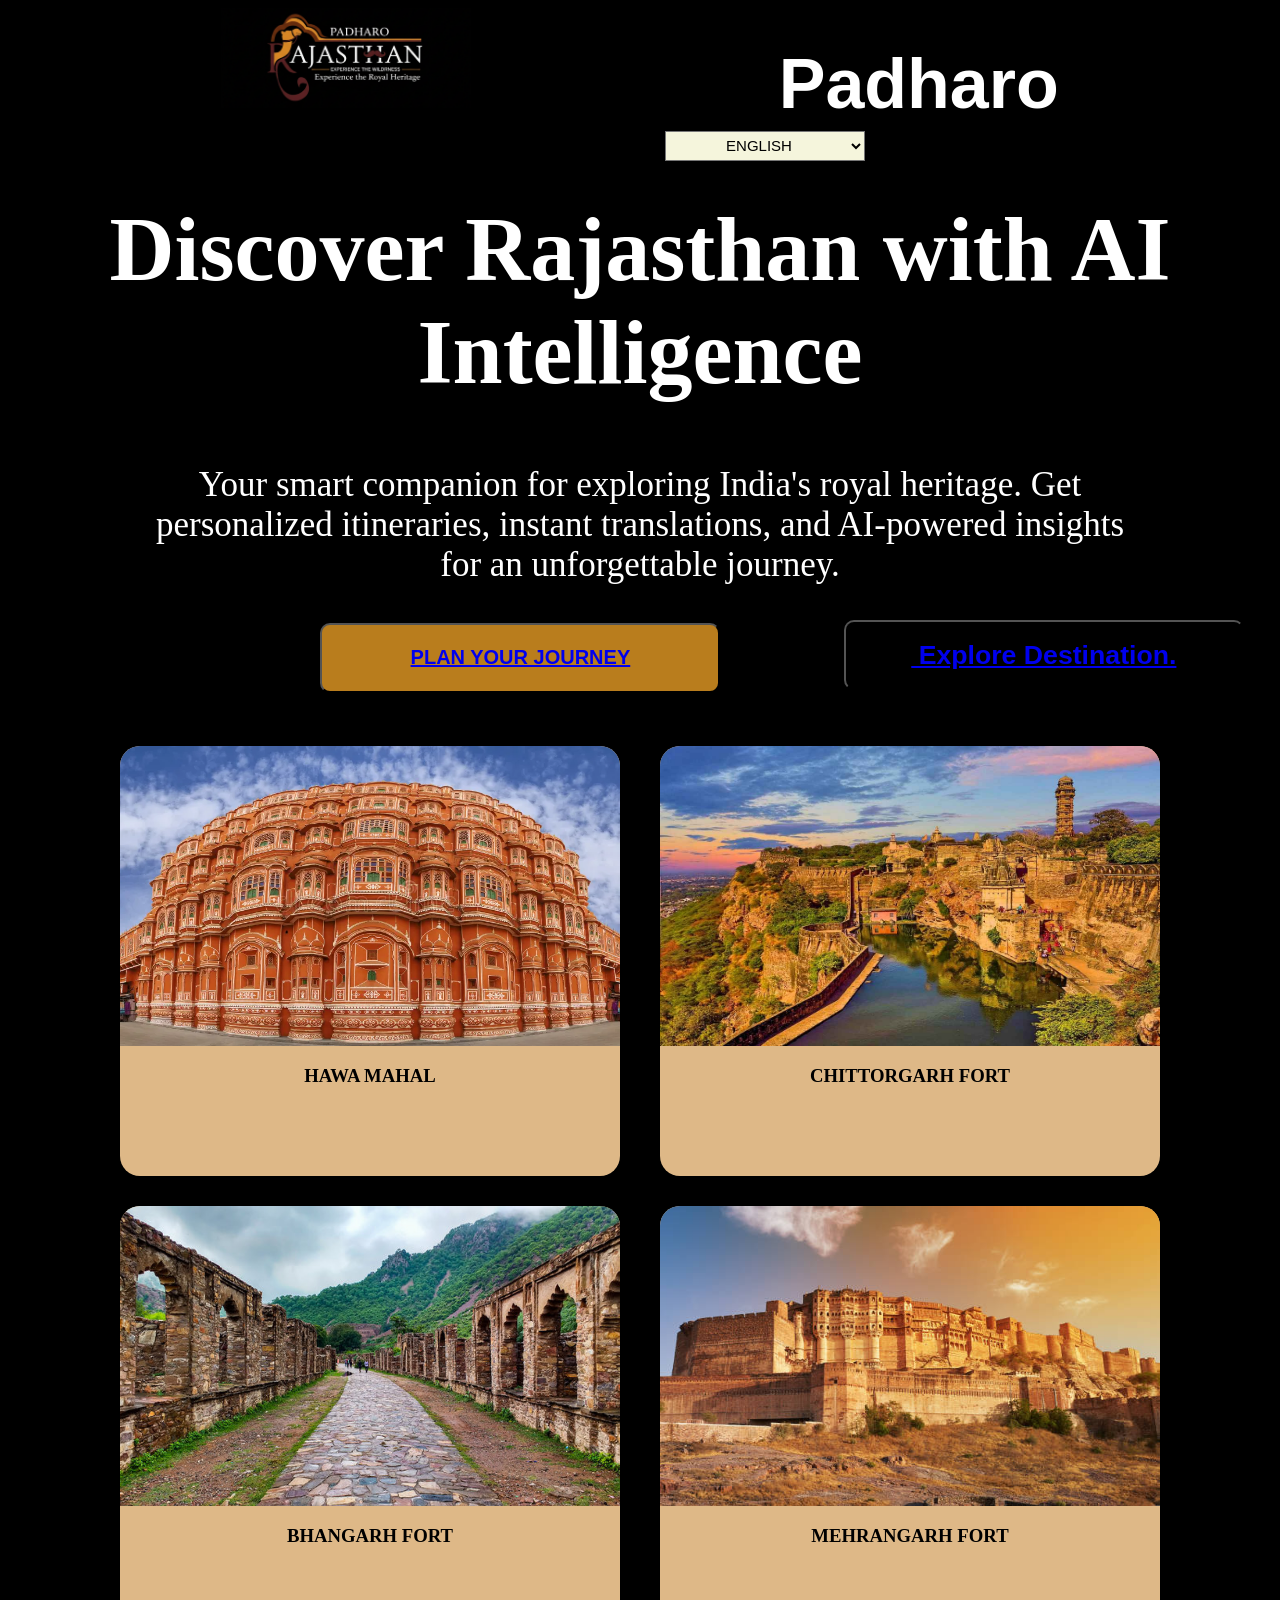
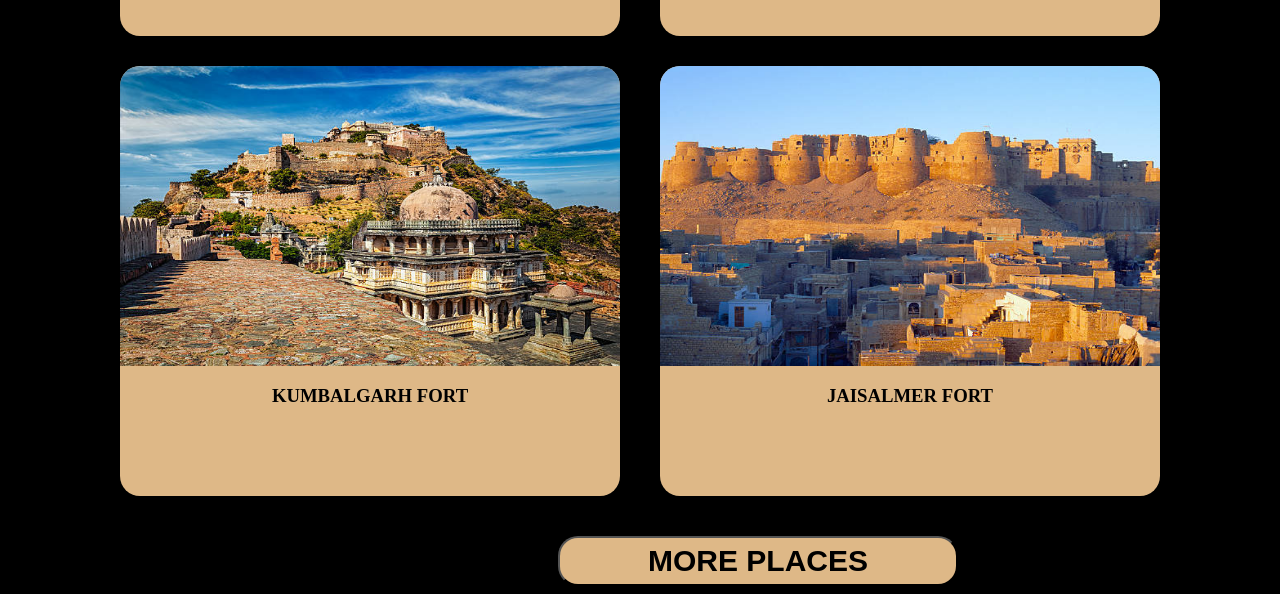
<file: UI/index.html>
<!DOCTYPE html>
<html lang="en">
<head>
  <meta charset="UTF-8">
  <meta name="viewport" content="width=device-width, initial-scale=1.0">
  <title>Document</title>
  <link rel="stylesheet" href="style.css">
</head>
<body>
  <header>
    <div id="d2">
      <span id="span2"><img src="logo.png" height="100px"width="250px"></span>
          <span id="head">Padharo</span>
            <select name="language" id="drop1">
            <option value="ENGLISH">ENGLISH</option>
            <option value="HINDI">HINDI</option>
            <option value="FRENCH">FRENCH</option>
            <option value="SPANISH">SPANISH</option>
          </select>
        

    </div>
    </header>


    <h1 id="a1">Discover Rajasthan with AI Intelligence</h1>
    <p id="p1">Your smart companion for exploring India's royal heritage. Get<br> personalized itineraries, instant translations, and AI-powered insights<br>for an unforgettable journey.</p>
      <PRE id="PRE">
        <button id="but1"><a href="plan_your_journey.html"><h1>PLAN YOUR JOURNEY</h1></a></button>   <button id="but2"><a href="places\explore_destination.html"><h1> Explore Destination.</h1></a></button>
       
      </PRE>
    <div class="card-container"> 
      <div class="d2">
         <a href="places/hawa_mahal.html"><img src="hawa_mahal.webp"height="300px"width="400px"></a>
         <div class="text">Heritage</div>
         
         <h3 class="place">HAWA MAHAL</h3>
      </div>
      <div class="d2">
         <a href="places/chittor.html"><img src="Chittorgarh_fort.jpg"height="300px"width="400px"></a>
         
             
  
         
         <h3 class="place">CHITTORGARH FORT</h3>
     
                  
      </div>
      <div class="card-container">
                    <div class="d2">
         <a href="places/bhangarh.html"><img src="bhangarh.jpg"height="300px"width="400px"></a>
         <h3 class="place">BHANGARH FORT</h3>
      </div>
      <div class="d2">
         <a href="places/mehrangarh.html"><img src="Mehrangarh.jpg"height="300px"width="400px"></a>
         <h3 class="place">MEHRANGARH FORT</h3>
      </div>
      </div>

       <div class="card-container">
       <div class="d2">
         <a href="places/kumbalgarh.html"><img src="KKumbalgarh.jpg"height="300px"width="400px"></a>
         <h3 class="place">KUMBALGARH FORT</h3>
      </div>
            <div class="d2">
         <a href="places/jaisalmer.html"><img src="jaisalmer.jpg"height="300px"width="400px"></a>
         <h3 class="place">JAISALMER FORT</h3>
      </div>
          
      </div>
      </div>

      <a href="places.html"><Button id="but3">MORE PLACES</Button></a>

      


</body>
</html>
</file>
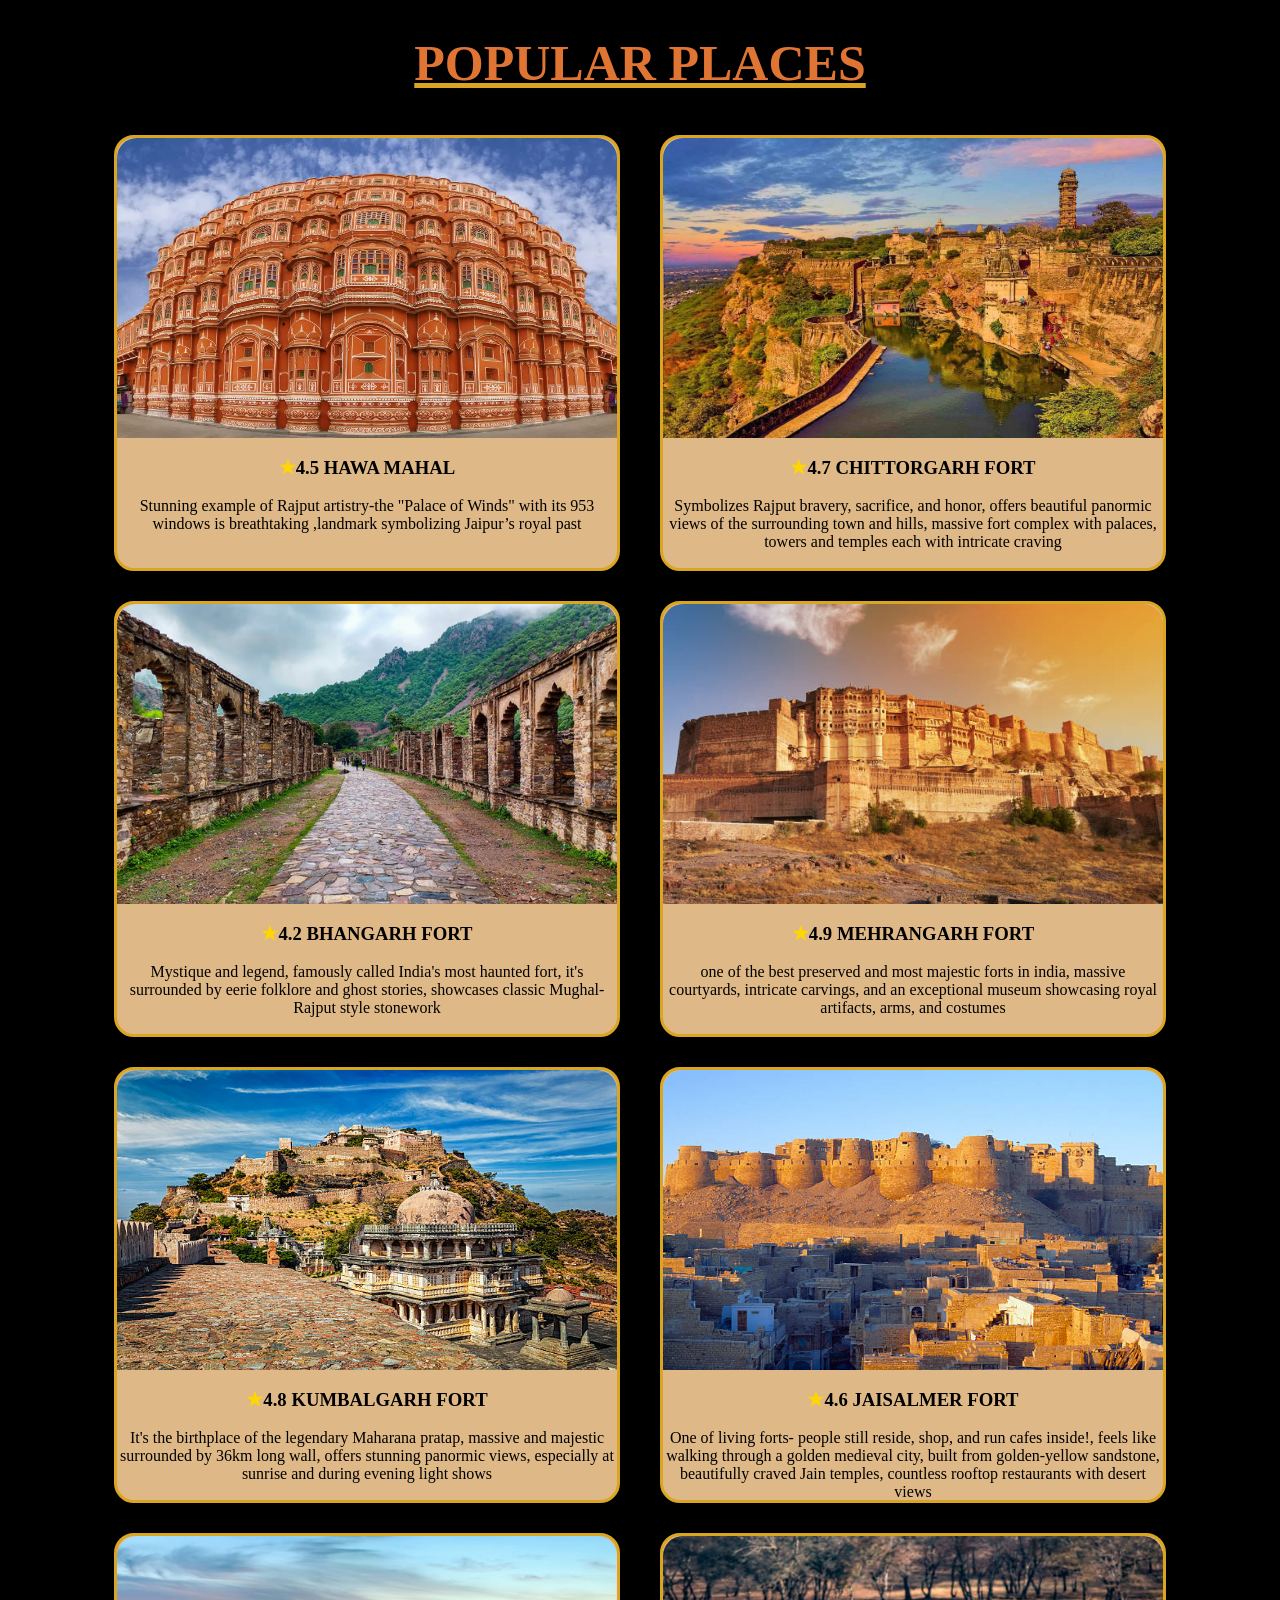
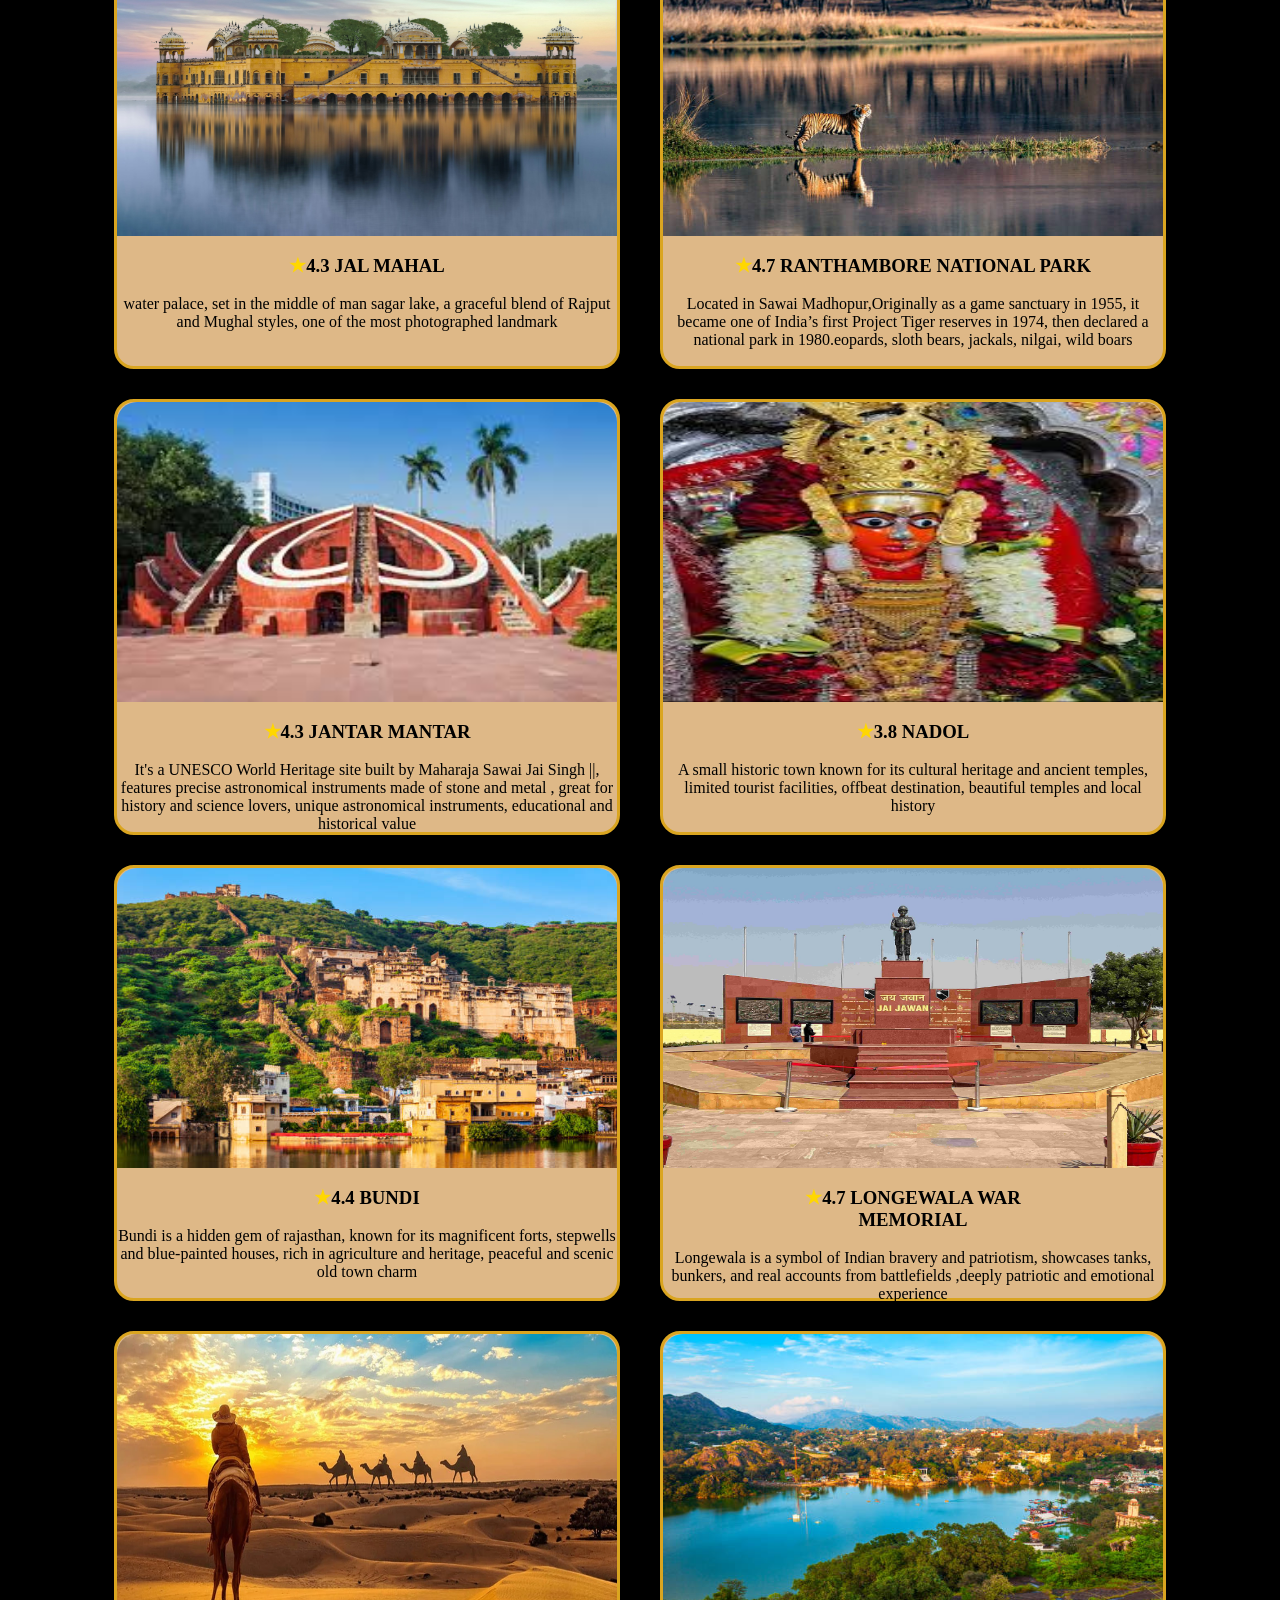
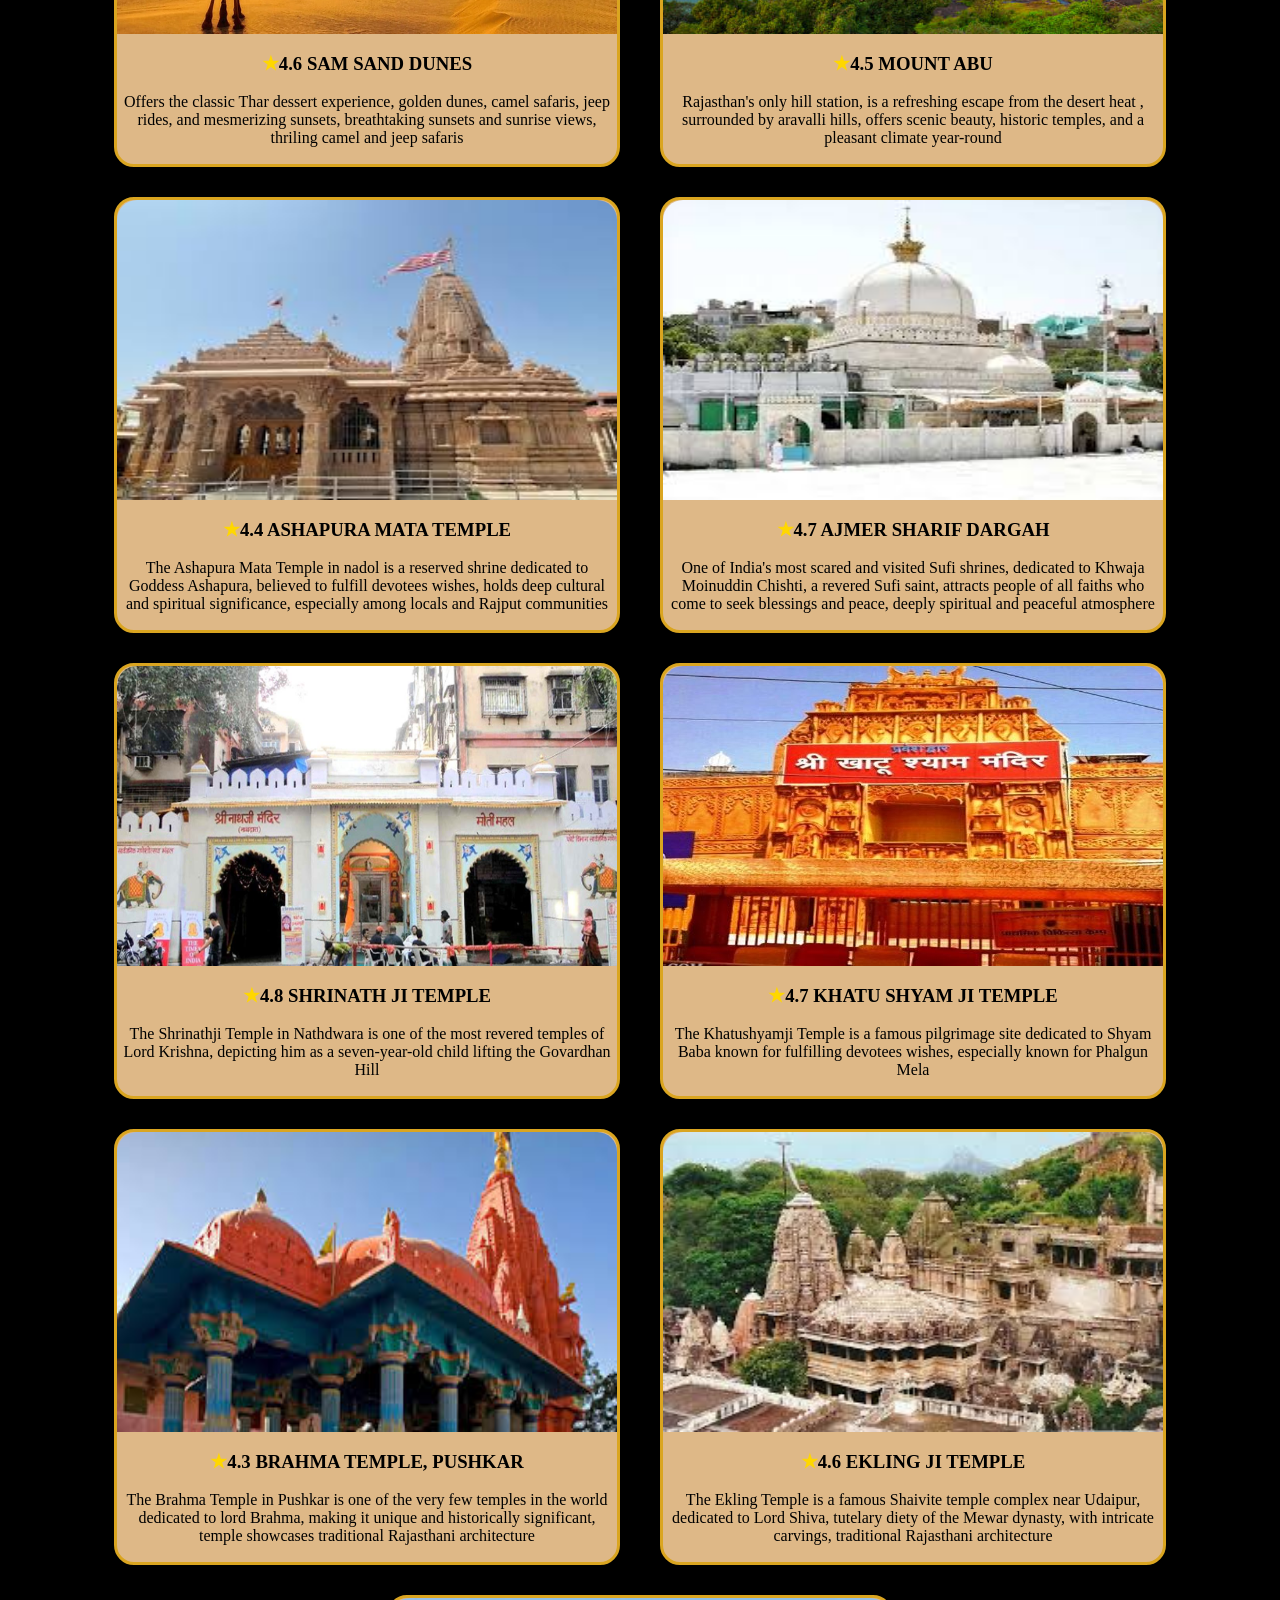
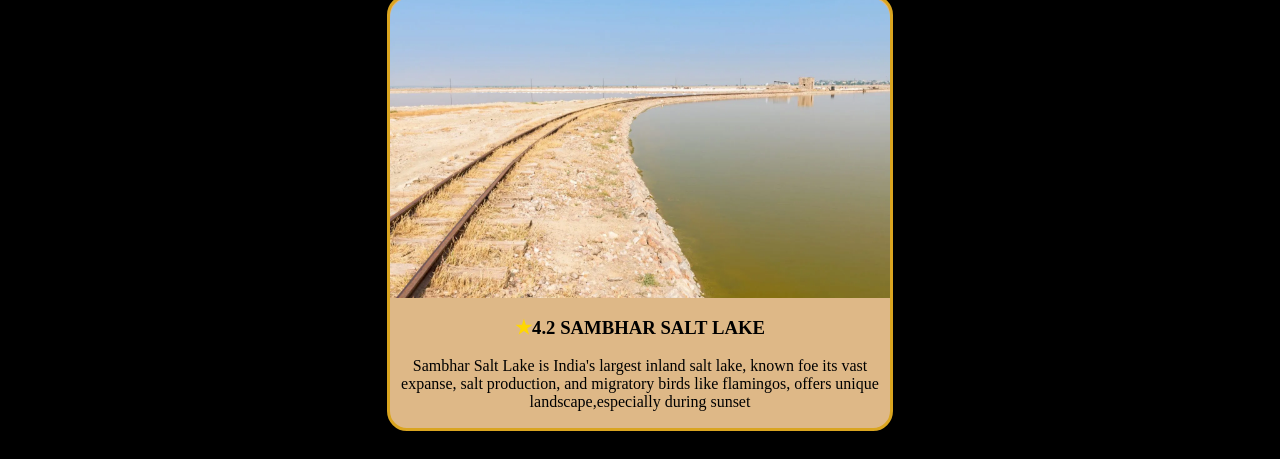
<file: UI/places.html>
<!DOCTYPE html>
<html lang="en">
<head>
    <meta charset="UTF-8">
    <meta name="viewport" content="width=device-width, initial-scale=1.0">
    <title>Document</title>
    <link rel="stylesheet" href="places.css">
</head>
<body>
   <div class="header"><H1>POPULAR PLACES</H1></div>
    
        <div class="card-container"> 
      <div class="d2">
         <a href="places/hawa_mahal.html"><img src="hawa_mahal.webp"height="300px"width="400px"></a>
         <h3 class="place"><span>&#9733;</span>4.5 HAWA MAHAL</h3>
         
            <p>Stunning example of Rajput artistry-the "Palace of Winds" with its 953 windows is breathtaking ,landmark symbolizing Jaipur’s royal past</p>
         
      </div>
      <div class="d2">
         <a href="places/chittor.html"><img src="Chittorgarh_fort.jpg"height="300px"width="400px"></a>
         <h3 class="place"><span>&#9733;</span>4.7 CHITTORGARH FORT</h3>
         <p>Symbolizes Rajput bravery, sacrifice, and honor, offers beautiful panormic views of the surrounding town and hills, massive fort complex with palaces, towers and temples each with intricate craving</p>
     
                  
      </div>
      <div class="card-container">
                    <div class="d2">
         <a href="places/bhangarh.html"><img src="bhangarh.jpg"height="300px"width="400px"></a>
         <h3 class="place"><span>&#9733;</span>4.2 BHANGARH FORT</h3>
         <p>Mystique and legend, famously called India's most haunted fort, it's surrounded by eerie folklore and ghost stories, showcases classic Mughal-Rajput style stonework</p>
      </div>
      <div class="d2">
         <a href="places/mehrangarh.html"><img src="Mehrangarh.jpg"height="300px"width="400px"></a>
         <h3 class="place"><span>&#9733;</span>4.9 MEHRANGARH FORT</h3>
         <p>one of the best preserved and most majestic forts in india, massive courtyards, intricate carvings, and an exceptional museum showcasing royal artifacts, arms, and costumes</p>
      </div>
      </div>

       <div class="card-container">
       <div class="d2">
         <a href="places/kumbalgarh.html"><img src="KKumbalgarh.jpg"height="300px"width="400px"></a>
         <h3 class="place"><span>&#9733;</span>4.8 KUMBALGARH FORT</h3>
         <p>It's the birthplace of the legendary Maharana pratap, massive and majestic surrounded by 36km long wall, offers stunning panormic views, especially at sunrise and during evening light shows</p>
      </div>
            <div class="d2">
         <a href="places/jaisalmer.html"><img src="jaisalmer.jpg"height="300px"width="400px"></a>
         <h3 class="place"><span>&#9733;</span>4.6 JAISALMER FORT</h3>
         <p>One of living forts- people still reside, shop, and run cafes inside!, feels like walking through a golden medieval city, built from golden-yellow sandstone, beautifully craved Jain temples, countless rooftop restaurants with desert views</p>
      </div>
          
      </div>
       <div class="card-container">
       <div class="d2">
         <a href="places/jalmahal.html"><img src="jalmahal.jpg"height="300px"width="400px"></a>
         <h3 class="place"><span>&#9733;</span>4.3 JAL MAHAL</h3>
         <p>water palace, set in the middle of man sagar lake, a graceful blend of Rajput and Mughal styles, one of the most photographed landmark </p>
      </div>
            <div class="d2">
         <a href="places/ranthambore.html"><img src="ranthambore.jpg"height="300px"width="400px"></a>
         <h3 class="place"><span>&#9733;</span>4.7 RANTHAMBORE NATIONAL PARK</h3>
         <p>Located in Sawai Madhopur,Originally as a game sanctuary in 1955, it became one of India’s first Project Tiger reserves in 1974, then declared a national park in 1980.eopards, sloth bears, jackals, nilgai, wild boars </p>
      </div> 


       </div>
       <div class="card-container">
       <div class="d2">
         <a href="places/JANTARMANTAR.HTML"><img src="jantar.jpg"height="300px"width="400px"></a>
         <h3 class="place"><span>&#9733;</span>4.3 JANTAR MANTAR</h3>
         <p> It's a UNESCO World Heritage site built by Maharaja Sawai Jai Singh ||, features precise astronomical instruments made of stone and metal , great for history and science lovers, unique astronomical instruments, educational and historical value</p>
      </div>
            <div class="d2">
         <a href="places/nadol.html"><img src="nadol.jpg"height="300px"width="400px"></a>
         <h3 class="place"><span>&#9733;</span>3.8 NADOL</h3>
         <p>A small historic town known for its cultural heritage and ancient temples, limited tourist facilities, offbeat destination, beautiful temples and local history</p>
      </div> 

       </div>
       <div class="card-container">
       <div class="d2">
         <a href="places/bundi.html"><img src="bundi.jpg"height="300px"width="400px"></a>
         <h3 class="place"><span>&#9733;</span>4.4 BUNDI</h3>
         <p>Bundi is a hidden gem of rajasthan, known for its magnificent forts, stepwells and blue-painted houses, rich in agriculture and heritage, peaceful and scenic old town charm</p>
      </div>
            <div class="d2">
         <a href="places/longewala.html"><img src="longewala.jpg"height="300px"width="400px"></a>
         <h3 class="place"><span>&#9733;</span>4.7 LONGEWALA WAR<BR>MEMORIAL</h3>
            <p>Longewala is a symbol of Indian bravery and patriotism, showcases tanks, bunkers, and real accounts from battlefields ,deeply patriotic and emotional experience </p>
      </div> 

       </div>
       <div class="card-container">
       <div class="d2">
         <a href="places/samsand.html"><img src="sam_Sand_dunes.webp"height="300px"width="400px"></a>
         <h3 class="place"><span>&#9733;</span>4.6 SAM SAND DUNES</h3>
         <p>Offers the classic Thar dessert experience, golden dunes, camel safaris, jeep rides, and mesmerizing sunsets, breathtaking sunsets and sunrise views, thriling camel and jeep safaris </p>
      </div>
            <div class="d2">
         <a href="places/mountabu.html"><img src="mount abu.jpg"height="300px"width="400px"></a>
         <h3 class="place"><span>&#9733;</span>4.5 MOUNT ABU</h3>
         <p>Rajasthan's only hill station, is a refreshing escape from the desert heat , surrounded by aravalli hills, offers scenic beauty, historic temples, and a pleasant climate year-round </p>
      </div>  

     </div>
       <div class="card-container">
       <div class="d2">
         <a href="places/ashapura.html"><img src="ashapura_mata.jpg"height="300px"width="400px"></a>
         <h3 class="place"><span>&#9733;</span>4.4 ASHAPURA MATA TEMPLE</h3>
         <p>The Ashapura Mata Temple in nadol is a reserved shrine dedicated to Goddess Ashapura, believed to fulfill devotees wishes, holds deep cultural and spiritual significance, especially among locals and Rajput communities</p>
      </div>
            <div class="d2">
         <a href="places/ajmersharif.html"><img src="khawaja ajmer sharif.jpg"height="300px"width="400px"></a>
         <h3 class="place"><span>&#9733;</span>4.7 AJMER SHARIF DARGAH</h3>
         <p>One of India's most scared and visited Sufi shrines, dedicated to Khwaja Moinuddin Chishti, a revered Sufi saint, attracts people of all faiths who come to seek blessings and peace, deeply spiritual and peaceful atmosphere</p>
      </div>
                <div class="card-container">
       <div class="d2">
         <a href="places/shrinathji.html"><img src="shrinathji.jpg"height="300px"width="400px"></a>
         <h3 class="place"><span>&#9733;</span>4.8 SHRINATH JI TEMPLE</h3>
         <p>The Shrinathji Temple in Nathdwara is one of the most revered temples of Lord Krishna, depicting him as a seven-year-old child lifting the Govardhan Hill</p>
      </div>
            <div class="d2">
         <a href="places/khatushyam.html"><img src="khatushyam.jpg"height="300px"width="400px"></a>
         <h3 class="place"><span>&#9733;</span>4.7 KHATU SHYAM JI TEMPLE</h3>
            <p>The Khatushyamji Temple is a famous pilgrimage site dedicated to Shyam Baba known for fulfilling devotees wishes, especially known for Phalgun Mela</p>
      </div>
            <div class="card-container">
       <div class="d2">
         <a href="places/BRAHMATEMPLE.HTML"><img src="brahmatemple.jpg"height="300px"width="400px"></a>
         <h3 class="place"><span>&#9733;</span>4.3 BRAHMA TEMPLE, PUSHKAR</h3>
         <p>The Brahma Temple in Pushkar is one of the very few temples in the world dedicated to lord Brahma, making it unique and historically significant, temple showcases traditional Rajasthani architecture</p>
      </div>
            <div class="d2">
         <a href="places/Ekling_ji.html"><img src="ekling_ji_temple.jpg"height="300px"width="400px"></a>
         <h3 class="place"><span>&#9733;</span>4.6 EKLING JI TEMPLE</h3>
         <p>The Ekling Temple is a famous Shaivite temple complex near Udaipur, dedicated to Lord Shiva, tutelary diety of the Mewar dynasty, with intricate carvings, traditional Rajasthani architecture </p>
      </div>
            <div class="card-container">
            <div class="d2">
         <a href="places/sambhar.html"><img src="Sambhar-Salt-Lake-1600x900.webp"height="300px"width="400px"></a>
         <h3 class="place"><span>&#9733;</span>4.2 SAMBHAR SALT LAKE</h3>
         <p>Sambhar Salt Lake is India's largest inland salt lake, known foe its vast expanse, salt production, and migratory birds like flamingos, offers unique landscape,especially during sunset</p>
      </div>
      </div>
</body>
</html>
</file>
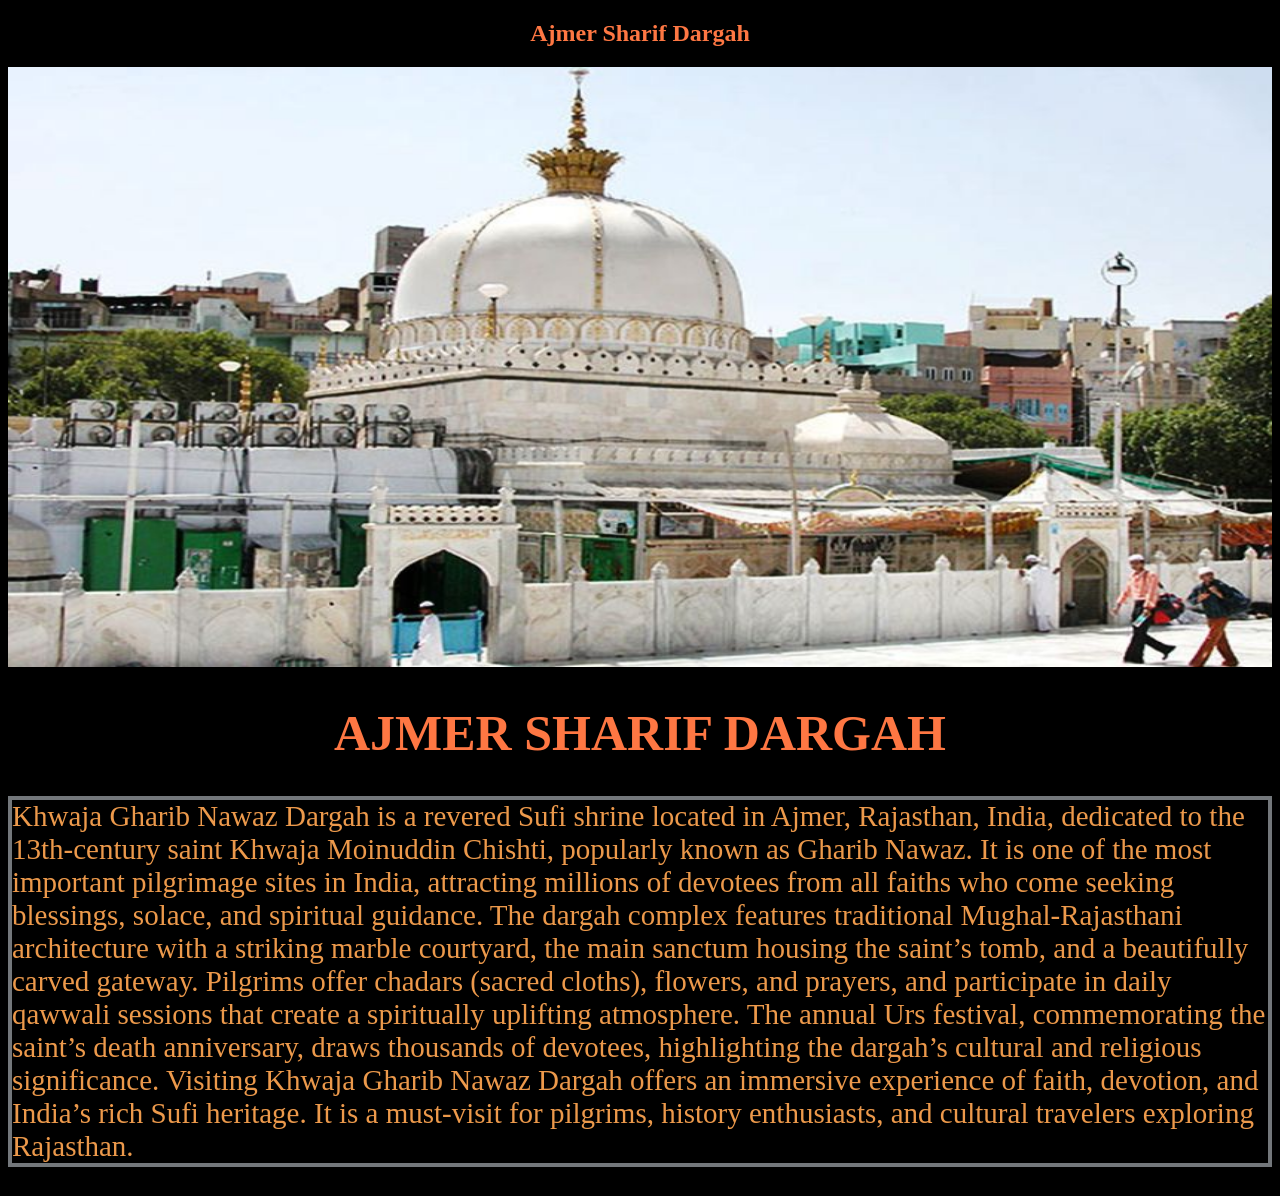
<file: UI/places/ajmersharif.html>
<!DOCTYPE html>
<html lang="en">
<head>
    <meta charset="UTF-8">
    <meta name="viewport" content="width=device-width, initial-scale=1.0">
    <title>Document</title>
    <link rel="stylesheet" href="ui.css">
</head>
<body>
    <header>
        <div>
            <h2>Ajmer Sharif Dargah</h2>
        </div>
    </header>
    <img src="ajmerdargha.jpg"width="100%"height="600px">
    <h1>AJMER SHARIF DARGAH
    </h1>
    <p>
 
Khwaja Gharib Nawaz Dargah is a revered Sufi shrine located in Ajmer, Rajasthan, India, dedicated to the 13th-century saint Khwaja Moinuddin Chishti, popularly known as Gharib Nawaz. It is one of the most important pilgrimage sites in India, attracting millions of devotees from all faiths who come seeking blessings, solace, and spiritual guidance.

The dargah complex features traditional Mughal-Rajasthani architecture with a striking marble courtyard, the main sanctum housing the saint’s tomb, and a beautifully carved gateway. Pilgrims offer chadars (sacred cloths), flowers, and prayers, and participate in daily qawwali sessions that create a spiritually uplifting atmosphere.

The annual Urs festival, commemorating the saint’s death anniversary, draws thousands of devotees, highlighting the dargah’s cultural and religious significance. Visiting Khwaja Gharib Nawaz Dargah offers an immersive experience of faith, devotion, and India’s rich Sufi heritage. It is a must-visit for pilgrims, history enthusiasts, and cultural travelers exploring Rajasthan.


</p>
</body>
</html>
</file>
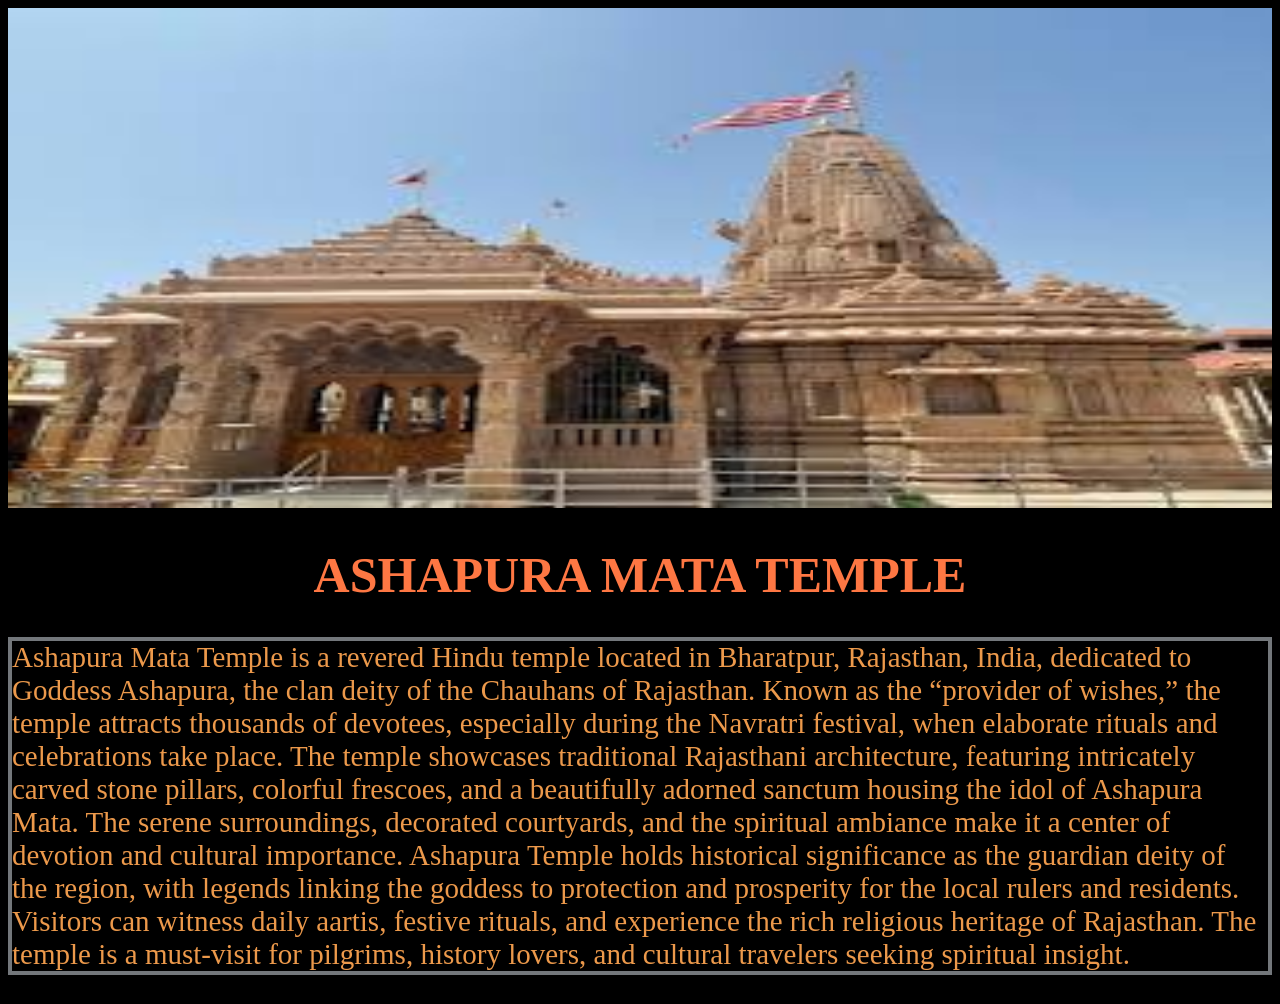
<file: UI/places/ashapura.html>
<!DOCTYPE html>
<html lang="en">
<head>
    <meta charset="UTF-8">
    <meta name="viewport" content="width=device-width, initial-scale=1.0">
    <title>Document</title>
    <link rel="stylesheet" href="ui.css">
</head>
<body>
    <img src="ashapura_mata.jpg"width="100%"height="500px">
    <h1>ASHAPURA MATA TEMPLE
    </h1>
    <p>
Ashapura Mata Temple is a revered Hindu temple located in Bharatpur, Rajasthan, India, dedicated to Goddess Ashapura, the clan deity of the Chauhans of Rajasthan. Known as the “provider of wishes,” the temple attracts thousands of devotees, especially during the Navratri festival, when elaborate rituals and celebrations take place.

The temple showcases traditional Rajasthani architecture, featuring intricately carved stone pillars, colorful frescoes, and a beautifully adorned sanctum housing the idol of Ashapura Mata. The serene surroundings, decorated courtyards, and the spiritual ambiance make it a center of devotion and cultural importance.

Ashapura Temple holds historical significance as the guardian deity of the region, with legends linking the goddess to protection and prosperity for the local rulers and residents. Visitors can witness daily aartis, festive rituals, and experience the rich religious heritage of Rajasthan. The temple is a must-visit for pilgrims, history lovers, and cultural travelers seeking spiritual insight.


</p>
</body>
</html>
</file>
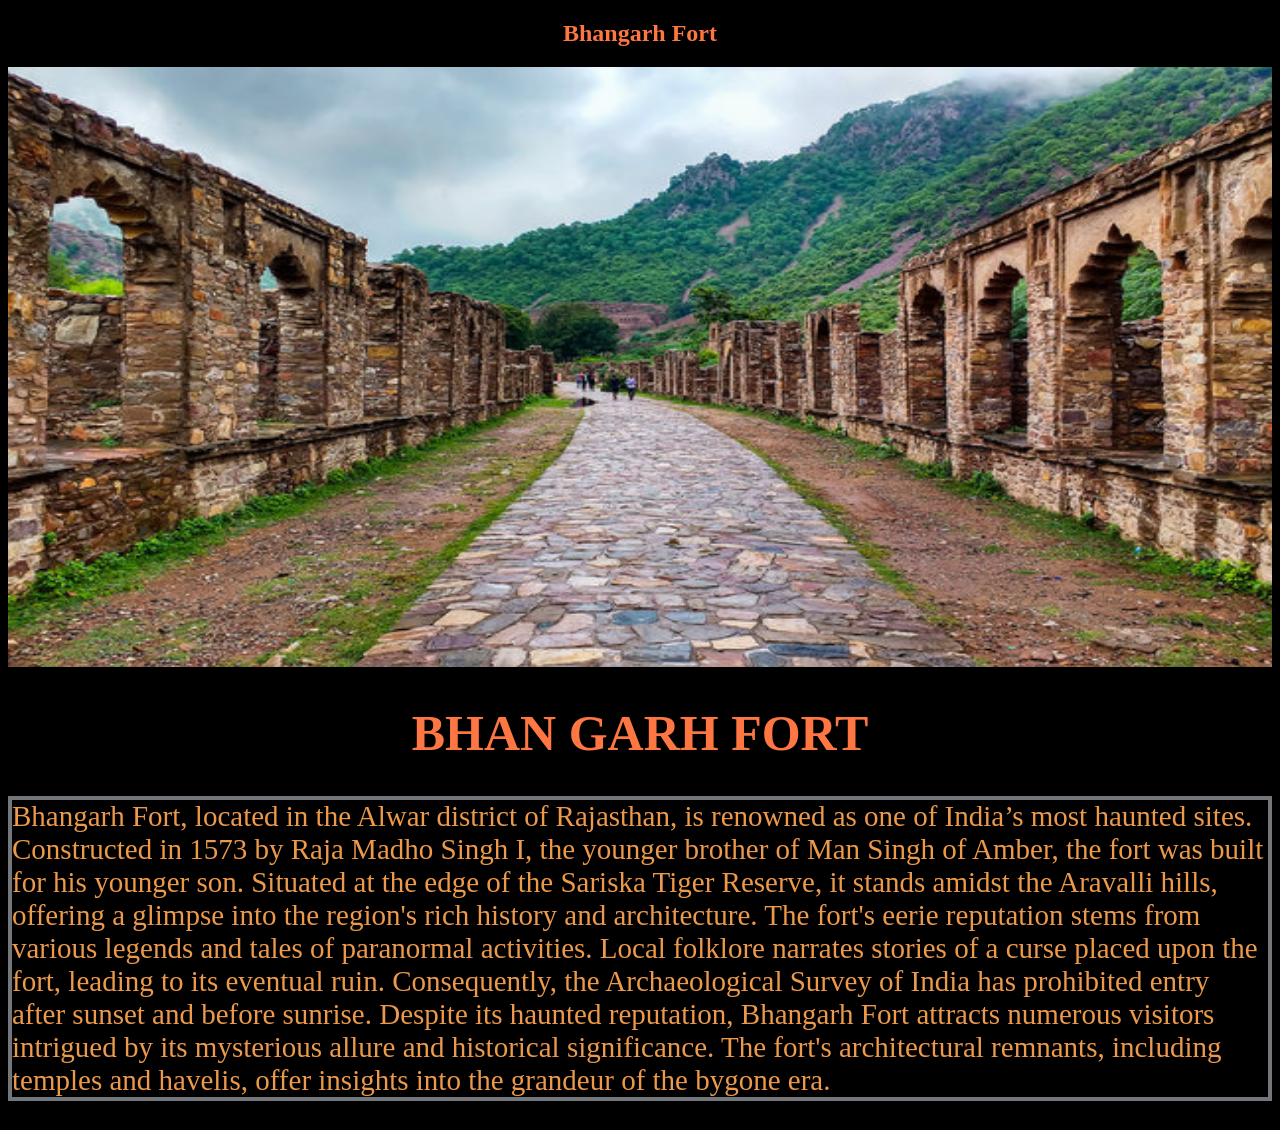
<file: UI/places/bhangarh.html>
<!DOCTYPE html>
<html lang="en">
<head>
    <meta charset="UTF-8">
    <meta name="viewport" content="width=device-width, initial-scale=1.0">
    <title>Document</title>
    <link rel="stylesheet" href="ui.css">
</head>
<body>
    <header>
        <div>
            <h2>Bhangarh Fort</h2>
        </div>
    </header>
    <img src="bhangarh.jpg"width="100%"height="600px">
    <h1>BHAN GARH FORT
    </h1>
    <p>
       Bhangarh Fort, located in the Alwar district of Rajasthan, is renowned as one of India’s most haunted sites. Constructed in 1573 by Raja Madho Singh I, the younger brother of Man Singh of Amber, the fort was built for his younger son. Situated at the edge of the Sariska Tiger Reserve, it stands amidst the Aravalli hills, offering a glimpse into the region's rich history and architecture.

The fort's eerie reputation stems from various legends and tales of paranormal activities. Local folklore narrates stories of a curse placed upon the fort, leading to its eventual ruin. Consequently, the Archaeological Survey of India has prohibited entry after sunset and before sunrise.

Despite its haunted reputation, Bhangarh Fort attracts numerous visitors intrigued by its mysterious allure and historical significance. The fort's architectural remnants, including temples and havelis, offer insights into the grandeur of the bygone era.

</p>
</body>
</html>
</file>
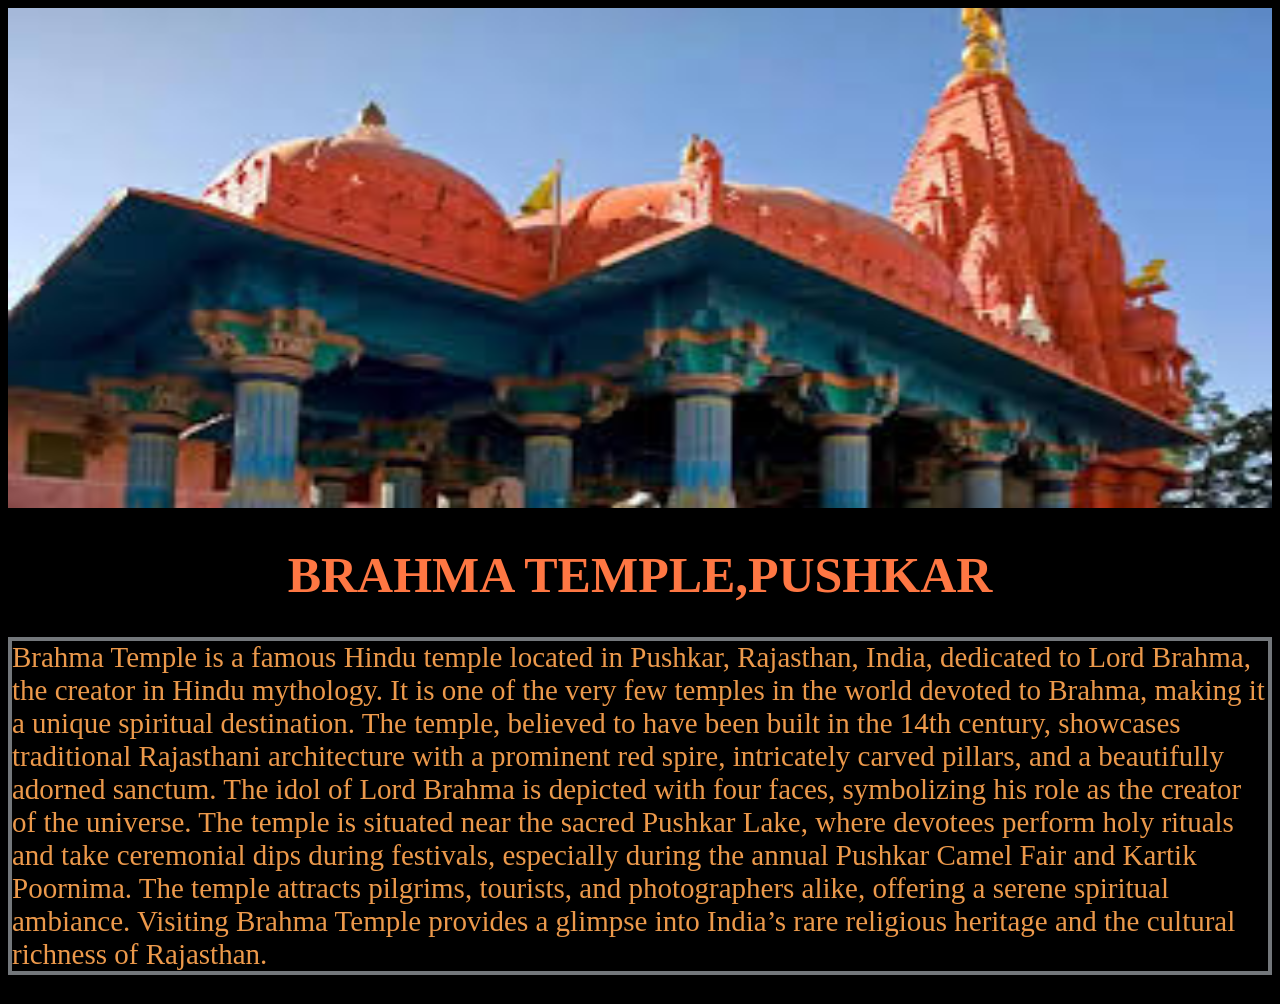
<file: UI/places/BRAHMATEMPLE.HTML>
<!DOCTYPE html>
<html lang="en">
<head>
    <meta charset="UTF-8">
    <meta name="viewport" content="width=device-width, initial-scale=1.0">
    <title>Document</title>
    <link rel="stylesheet" href="ui.css">
</head>
<body>
    <img src="brahmatemple.jpg"width="100%"height="500px">
    <h1>BRAHMA TEMPLE,PUSHKAR
    </h1>
    <p>

Brahma Temple is a famous Hindu temple located in Pushkar, Rajasthan, India, dedicated to Lord Brahma, the creator in Hindu mythology. It is one of the very few temples in the world devoted to Brahma, making it a unique spiritual destination.

The temple, believed to have been built in the 14th century, showcases traditional Rajasthani architecture with a prominent red spire, intricately carved pillars, and a beautifully adorned sanctum. The idol of Lord Brahma is depicted with four faces, symbolizing his role as the creator of the universe.

The temple is situated near the sacred Pushkar Lake, where devotees perform holy rituals and take ceremonial dips during festivals, especially during the annual Pushkar Camel Fair and Kartik Poornima. The temple attracts pilgrims, tourists, and photographers alike, offering a serene spiritual ambiance. Visiting Brahma Temple provides a glimpse into India’s rare religious heritage and the cultural richness of Rajasthan.


</p>
</body>
</html>
</file>
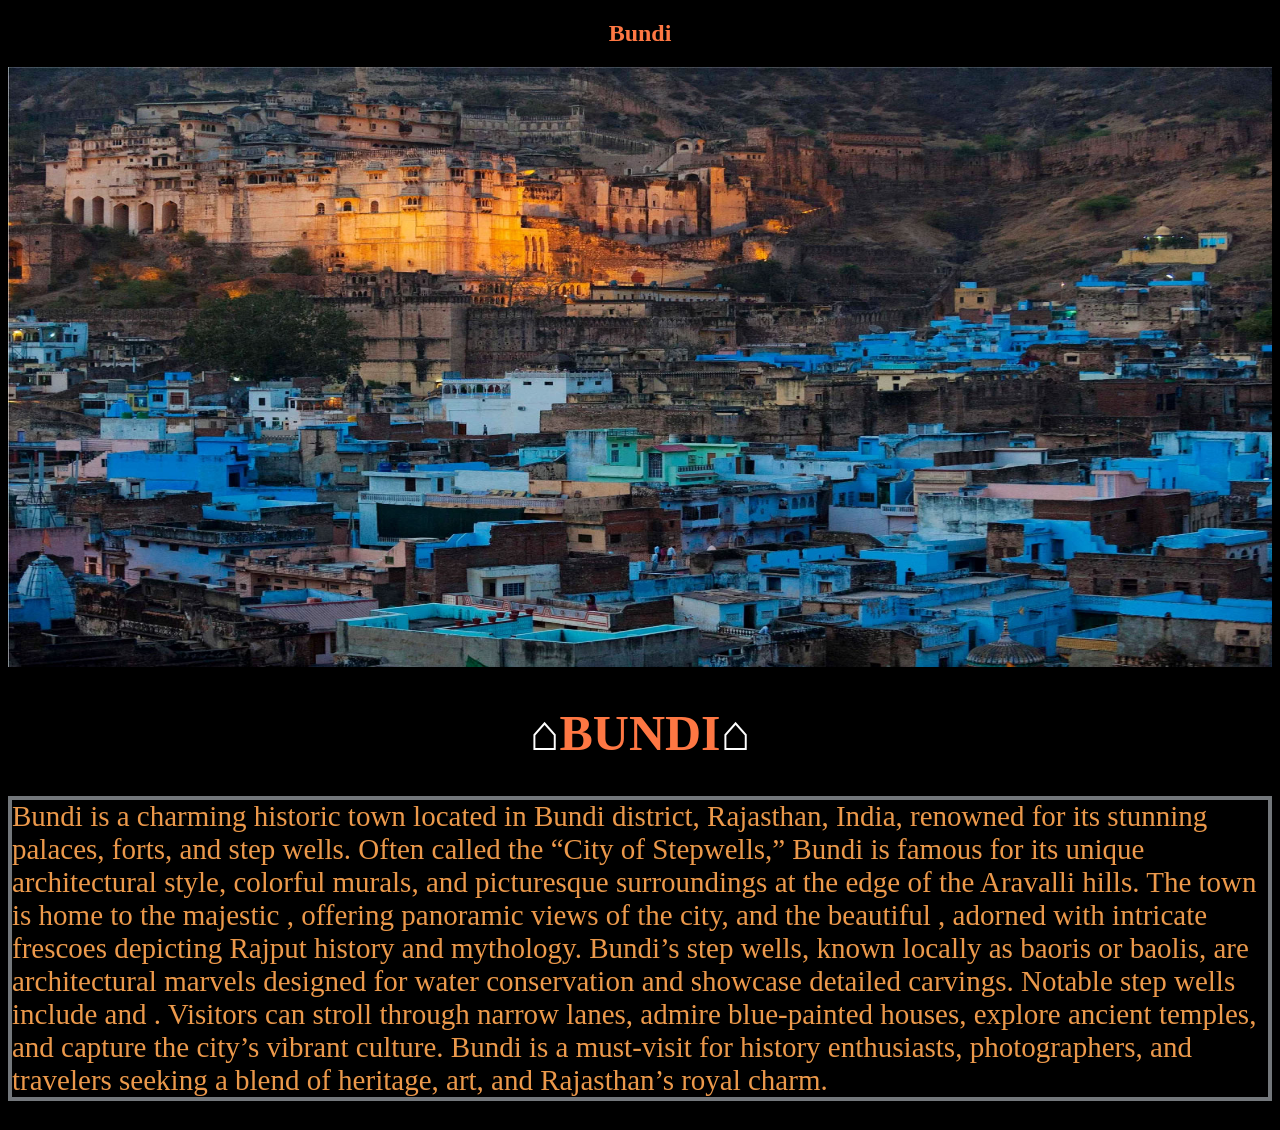
<file: UI/places/bundi.html>
<!DOCTYPE html>
<html lang="en">
<head>
    <meta charset="UTF-8">
    <meta name="viewport" content="width=device-width, initial-scale=1.0">
    <title>Document</title>
    <link rel="stylesheet" href="ui.css">
</head>
<body>
    <header>
        <div>
            <h2>Bundi</h2>
        </div>
    </header>
    <img src="bundiS.jpg"width="100%"height="600px">
    <h1><span>&#8962;</span>BUNDI<span>&#8962;</span>
    </h1>
    <p>

Bundi is a charming historic town located in Bundi district, Rajasthan, India, renowned for its stunning palaces, forts, and step wells. Often called the “City of Stepwells,” Bundi is famous for its unique architectural style, colorful murals, and picturesque surroundings at the edge of the Aravalli hills.

The town is home to the majestic , offering panoramic views of the city, and the beautiful , adorned with intricate frescoes depicting Rajput history and mythology. Bundi’s step wells, known locally as baoris or baolis, are architectural marvels designed for water conservation and showcase detailed carvings. Notable step wells include and .

Visitors can stroll through narrow lanes, admire blue-painted houses, explore ancient temples, and capture the city’s vibrant culture. Bundi is a must-visit for history enthusiasts, photographers, and travelers seeking a blend of heritage, art, and Rajasthan’s royal charm.


</p>
</body>
</html>
</file>
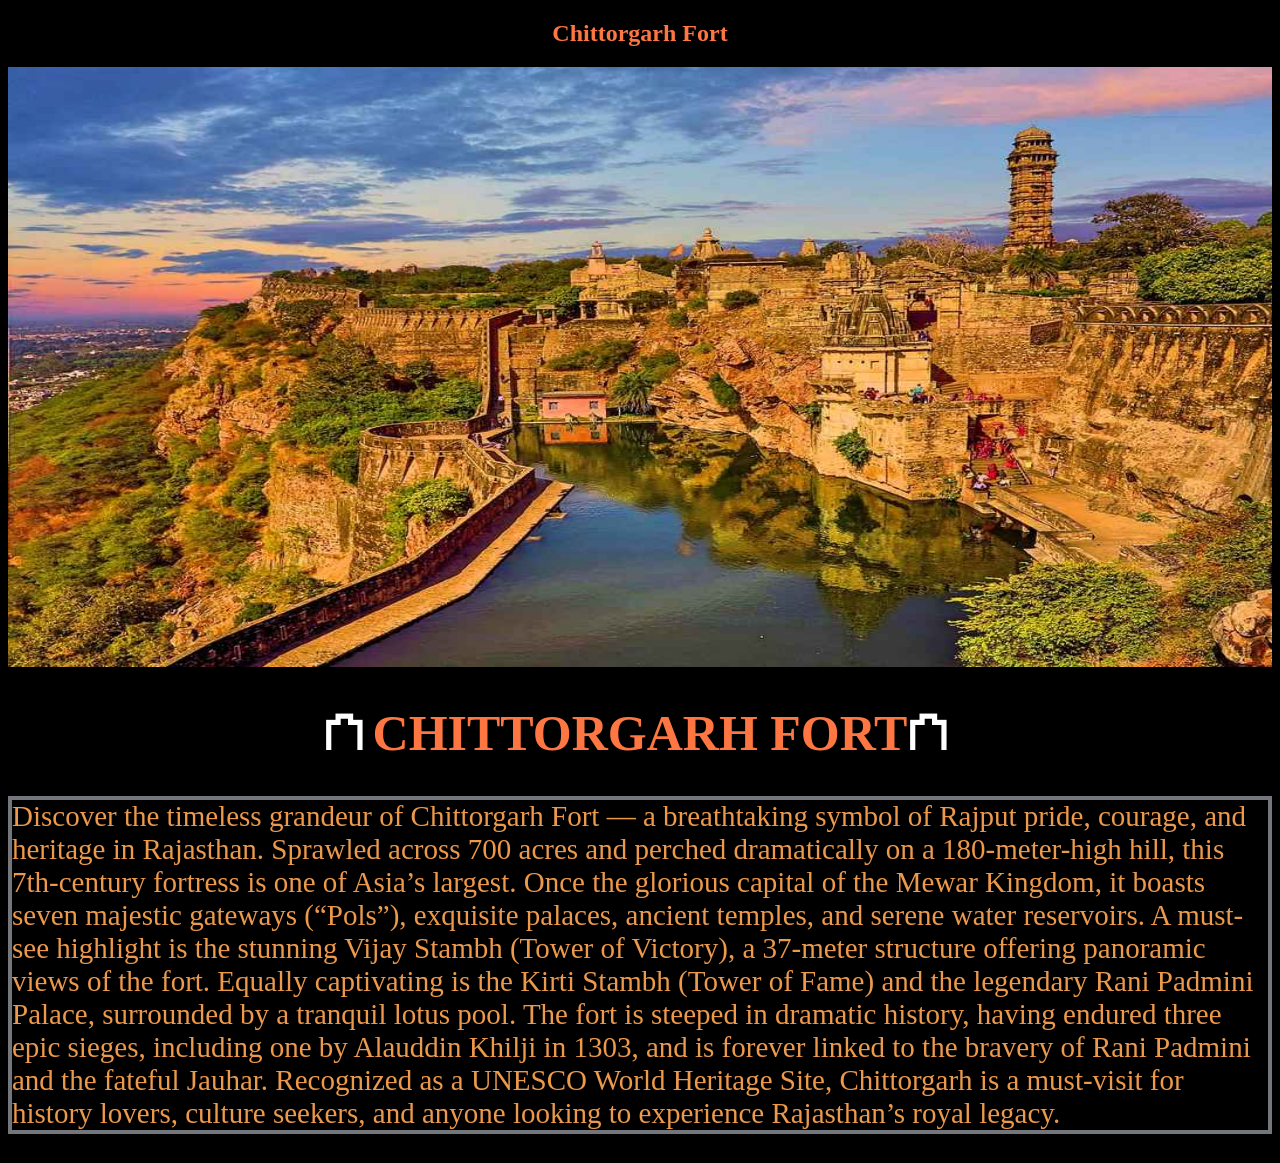
<file: UI/places/chittor.html>
<!DOCTYPE html>
<html lang="en">
<head>
    <meta charset="UTF-8">
    <meta name="viewport" content="width=device-width, initial-scale=1.0">
    <title>Document</title>
    <link rel="stylesheet" href="ui.css">
</head>
<body>
    <header>
        <div>
            <h2>Chittorgarh Fort</h2>
        </div>
    </header>
    <img src="Chittorgarh_fort.jpg"width="100%"height="600px">
    <h1><span>&#9963;</span>CHITTORGARH FORT<span>&#9963;</span>
    </h1>
    <p>
        Discover the timeless grandeur of Chittorgarh Fort — a breathtaking symbol of Rajput pride, courage, and heritage in Rajasthan. Sprawled across 700 acres and perched dramatically on a 180-meter-high hill, this 7th-century fortress is one of Asia’s largest. Once the glorious capital of the Mewar Kingdom, it boasts seven majestic gateways (“Pols”), exquisite palaces, ancient temples, and serene water reservoirs.

A must-see highlight is the stunning Vijay Stambh (Tower of Victory), a 37-meter structure offering panoramic views of the fort. Equally captivating is the Kirti Stambh (Tower of Fame) and the legendary Rani Padmini Palace, surrounded by a tranquil lotus pool.

The fort is steeped in dramatic history, having endured three epic sieges, including one by Alauddin Khilji in 1303, and is forever linked to the bravery of Rani Padmini and the fateful Jauhar. Recognized as a UNESCO World Heritage Site, Chittorgarh is a must-visit for history lovers, culture seekers, and anyone looking to experience Rajasthan’s royal legacy.


</p>
</body>
</html>
</file>
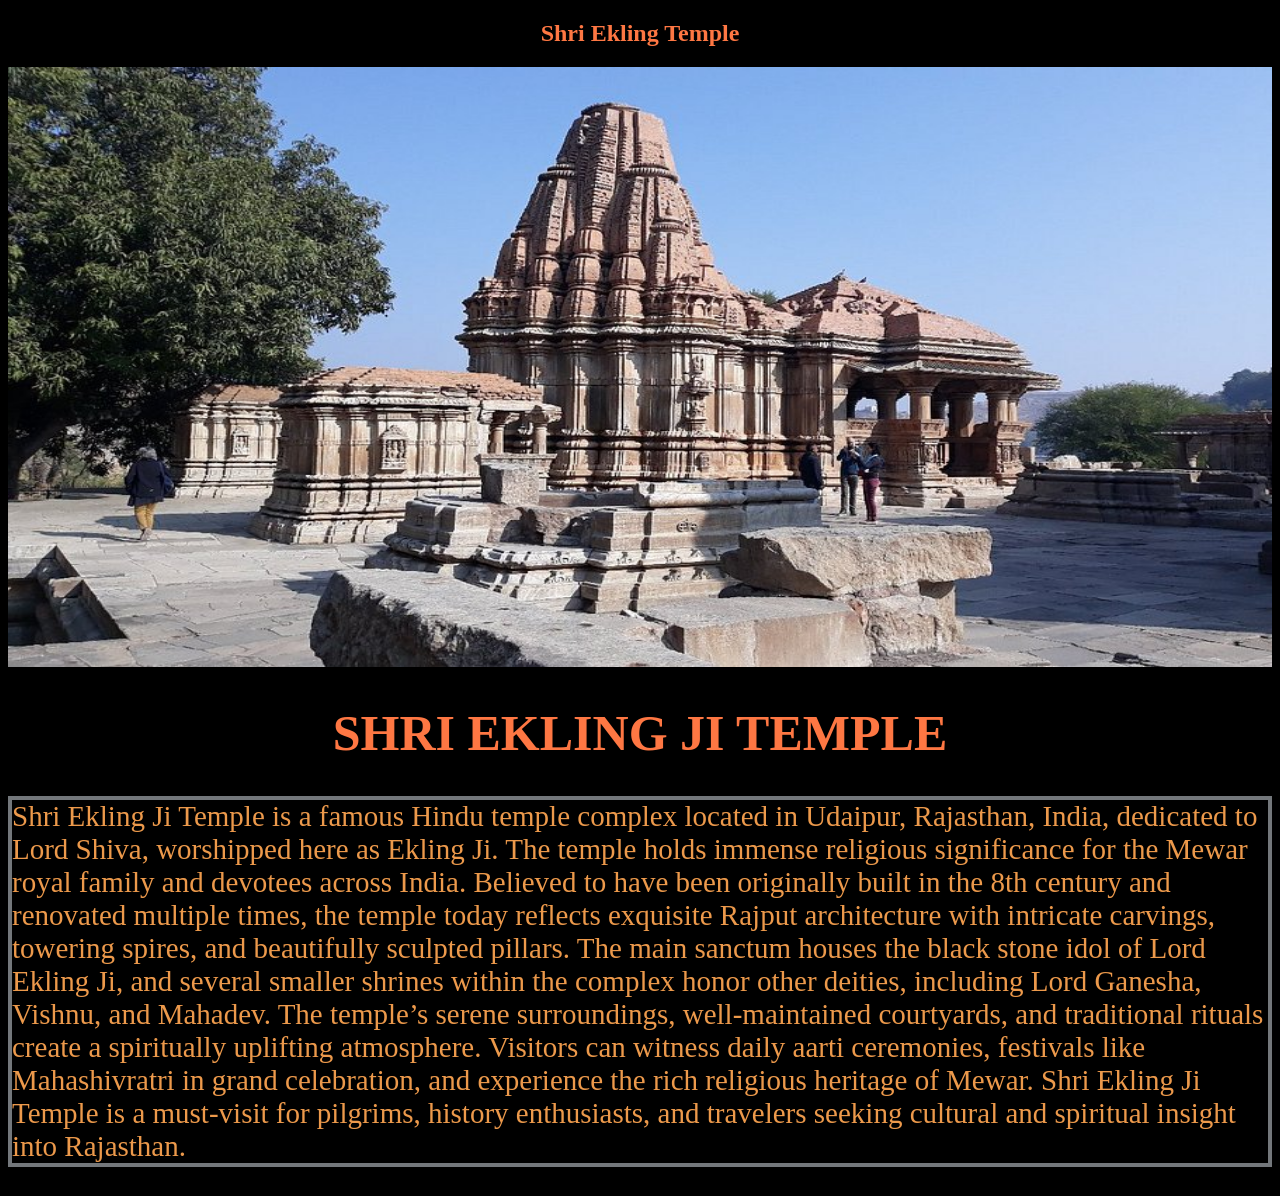
<file: UI/places/Ekling_ji.html>
<!DOCTYPE html>
<html lang="en">
<head>
    <meta charset="UTF-8">
    <meta name="viewport" content="width=device-width, initial-scale=1.0">
    <title>Document</title>
    <link rel="stylesheet" href="ui.css">
</head>
<body>
    <header>
        <div>
            <h2>Shri Ekling Temple</h2>
        </div>
    </header>
    <img src="sas-bahu-temple-in-nagda.jpg" width="100%"height="600px">
    <h1>SHRI EKLING JI TEMPLE
    </h1>
    <p>
Shri Ekling Ji Temple is a famous Hindu temple complex located in Udaipur, Rajasthan, India, dedicated to Lord Shiva, worshipped here as Ekling Ji. The temple holds immense religious significance for the Mewar royal family and devotees across India. Believed to have been originally built in the 8th century and renovated multiple times, the temple today reflects exquisite Rajput architecture with intricate carvings, towering spires, and beautifully sculpted pillars.

The main sanctum houses the black stone idol of Lord Ekling Ji, and several smaller shrines within the complex honor other deities, including Lord Ganesha, Vishnu, and Mahadev. The temple’s serene surroundings, well-maintained courtyards, and traditional rituals create a spiritually uplifting atmosphere.

Visitors can witness daily aarti ceremonies, festivals like Mahashivratri in grand celebration, and experience the rich religious heritage of Mewar. Shri Ekling Ji Temple is a must-visit for pilgrims, history enthusiasts, and travelers seeking cultural and spiritual insight into Rajasthan.


</p>
</body>
</html>
</file>
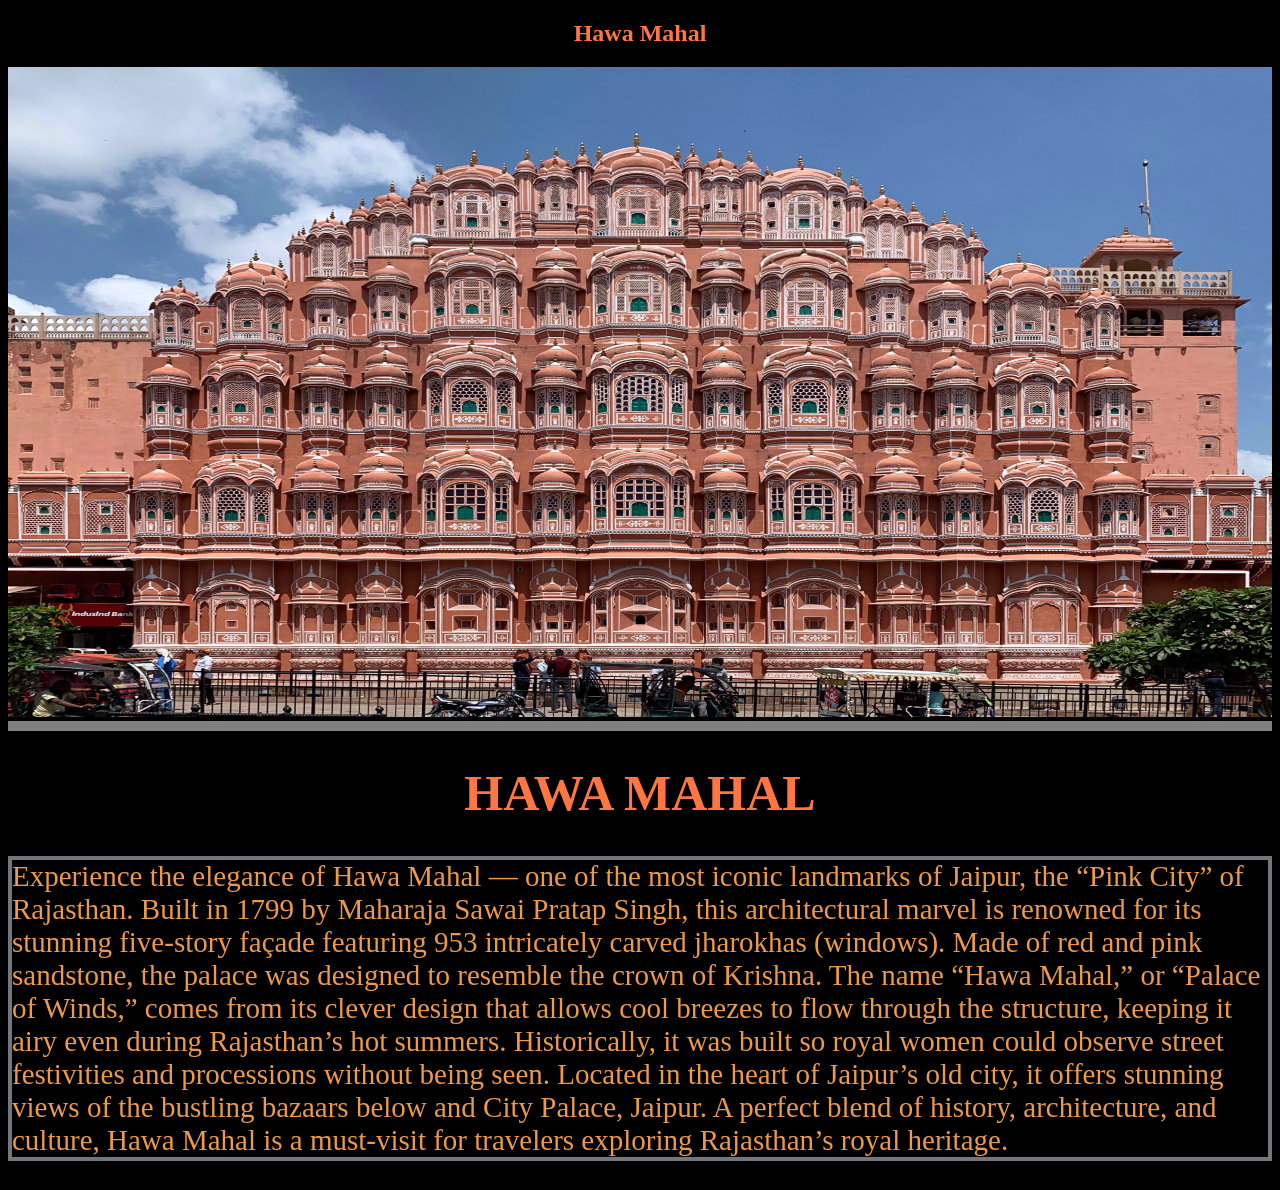
<file: UI/places/hawa_mahal.html>
<!DOCTYPE html>
<html lang="en">
<head>
    <meta charset="UTF-8">
    <meta name="viewport" content="width=device-width, initial-scale=1.0">
    <title>Document</title>
    <link rel="stylesheet" href="ui.css">
</head>
<body>
    <header>
        <div>
            <h2>Hawa Mahal</h2>
        </div>
    </header>
    <img src="hawaMahalS.jpg" width="100%" height="650px">
    <div class="separation"></div>
    <h1>HAWA MAHAL</h1>
    <p>
Experience the elegance of Hawa Mahal — one of the most iconic landmarks of Jaipur, the “Pink City” of Rajasthan. Built in 1799 by Maharaja Sawai Pratap Singh, this architectural marvel is renowned for its stunning five-story façade featuring 953 intricately carved jharokhas (windows). Made of red and pink sandstone, the palace was designed to resemble the crown of Krishna.

The name “Hawa Mahal,” or “Palace of Winds,” comes from its clever design that allows cool breezes to flow through the structure, keeping it airy even during Rajasthan’s hot summers. Historically, it was built so royal women could observe street festivities and processions without being seen.

Located in the heart of Jaipur’s old city, it offers stunning views of the bustling bazaars below and City Palace, Jaipur. A perfect blend of history, architecture, and culture, Hawa Mahal is a must-visit for travelers exploring Rajasthan’s royal heritage.</p>
</body>
</html>
</file>
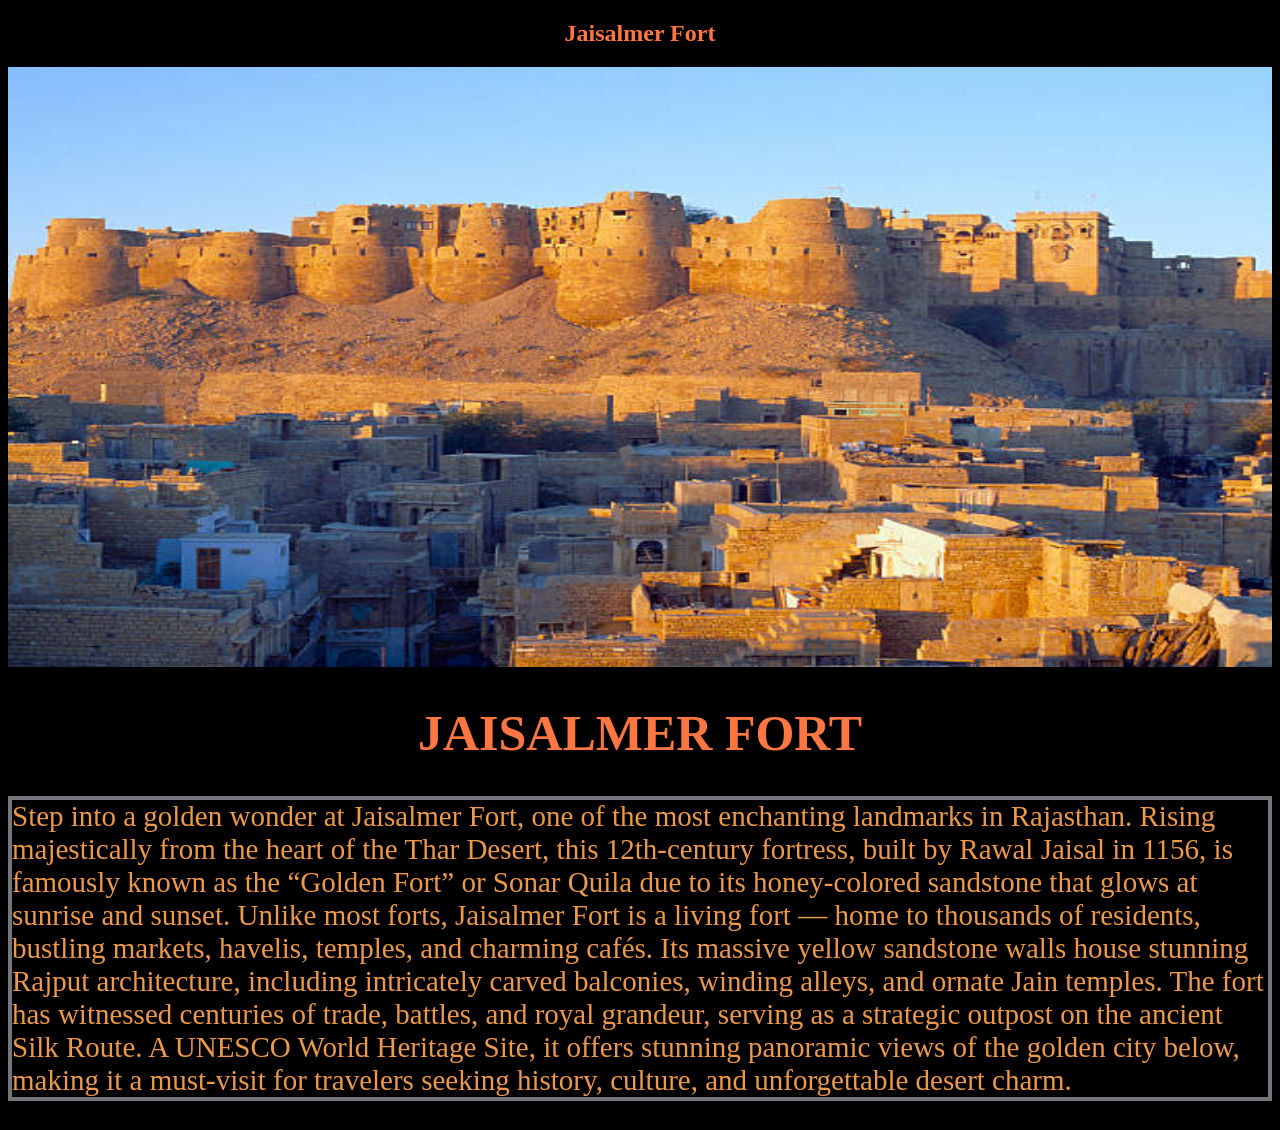
<file: UI/places/jaisalmer.html>
<!DOCTYPE html>
<html lang="en">
<head>
    <meta charset="UTF-8">
    <meta name="viewport" content="width=device-width, initial-scale=1.0">
    <title>Document</title>
    <link rel="stylesheet" href="ui.css">
</head>
<body>
    <header>
        <div>
            <h2>Jaisalmer Fort </h2>
        </div>
    </header>
    <img src="jaisalmer.jpg"width="100%"height="600px">
    <h1>JAISALMER FORT
    </h1>
    <p>
    
Step into a golden wonder at Jaisalmer Fort, one of the most enchanting landmarks in Rajasthan. Rising majestically from the heart of the Thar Desert, this 12th-century fortress, built by Rawal Jaisal in 1156, is famously known as the “Golden Fort” or Sonar Quila due to its honey-colored sandstone that glows at sunrise and sunset.

Unlike most forts, Jaisalmer Fort is a living fort — home to thousands of residents, bustling markets, havelis, temples, and charming cafés. Its massive yellow sandstone walls house stunning Rajput architecture, including intricately carved balconies, winding alleys, and ornate Jain temples.

The fort has witnessed centuries of trade, battles, and royal grandeur, serving as a strategic outpost on the ancient Silk Route. A UNESCO World Heritage Site, it offers stunning panoramic views of the golden city below, making it a must-visit for travelers seeking history, culture, and unforgettable desert charm.

</p>
</body>
</html>
</file>
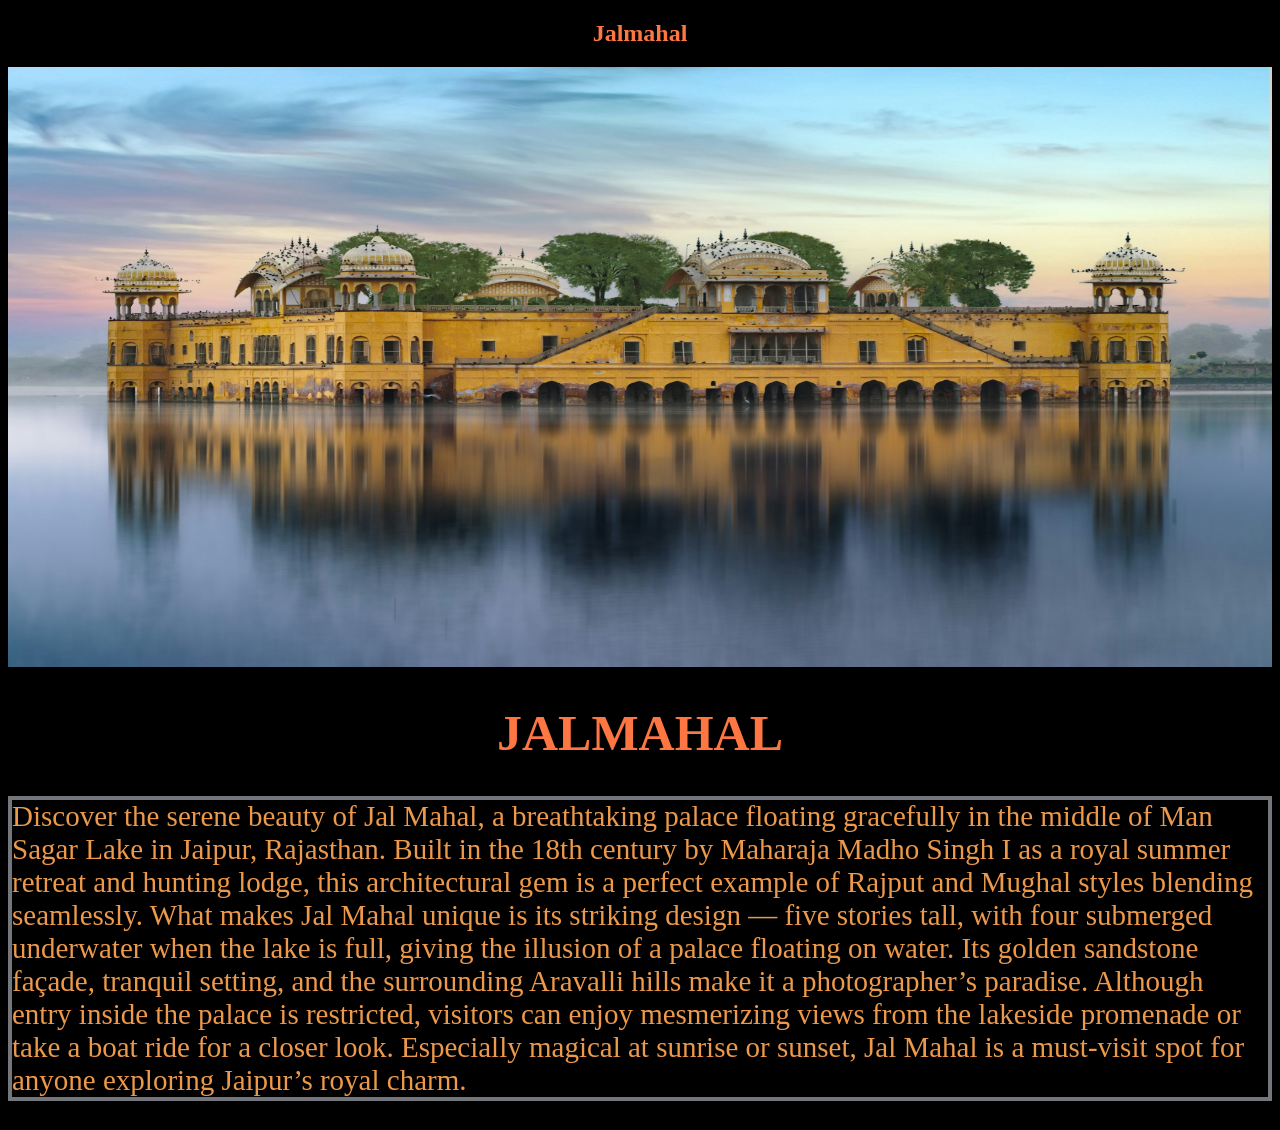
<file: UI/places/jalmahal.html>
<!DOCTYPE html>
<html lang="en">
<head>
    <meta charset="UTF-8">
    <meta name="viewport" content="width=device-width, initial-scale=1.0">
    <title>Document</title>
    <link rel="stylesheet" href="ui.css">
</head>
<body>
    <header>
        <div>
            <h2>Jalmahal</h2>
        </div>
    </header>
    <img src="jalmahal.jpg"width="100%"height="600px">
    <h1>JALMAHAL
    </h1>
    <p>
      Discover the serene beauty of Jal Mahal, a breathtaking palace floating gracefully in the middle of Man Sagar Lake in Jaipur, Rajasthan. Built in the 18th century by Maharaja Madho Singh I as a royal summer retreat and hunting lodge, this architectural gem is a perfect example of Rajput and Mughal styles blending seamlessly.

What makes Jal Mahal unique is its striking design — five stories tall, with four submerged underwater when the lake is full, giving the illusion of a palace floating on water. Its golden sandstone façade, tranquil setting, and the surrounding Aravalli hills make it a photographer’s paradise.

Although entry inside the palace is restricted, visitors can enjoy mesmerizing views from the lakeside promenade or take a boat ride for a closer look. Especially magical at sunrise or sunset, Jal Mahal is a must-visit spot for anyone exploring Jaipur’s royal charm.




</p>
</body>
</html>
</file>
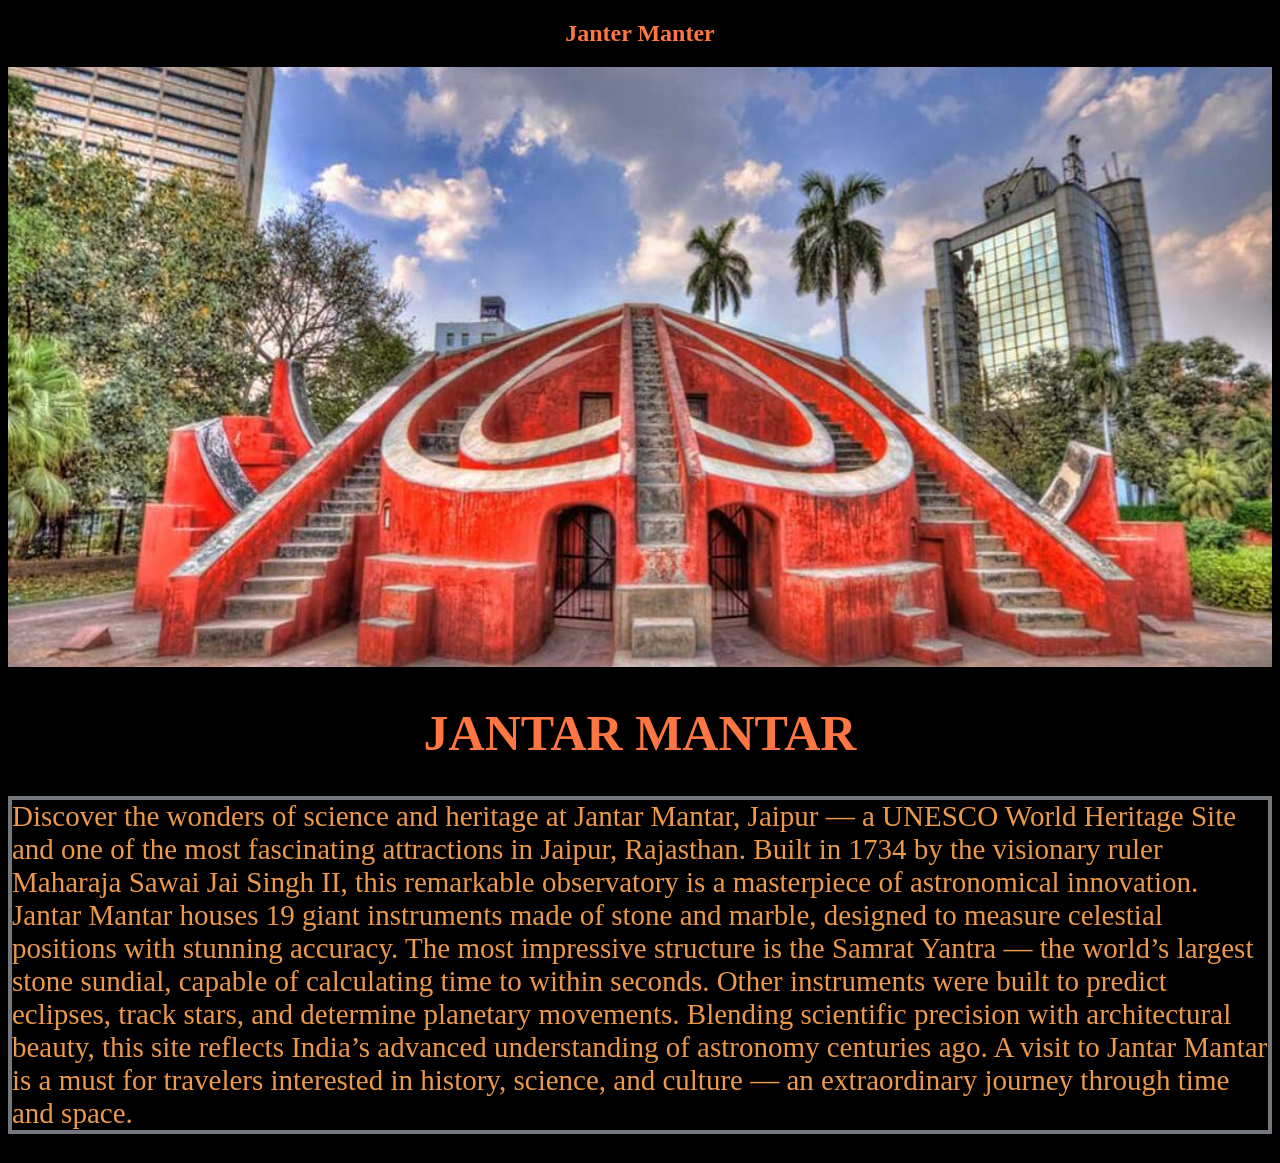
<file: UI/places/JANTARMANTAR.HTML>
<!DOCTYPE html>
<html lang="en">
<head>
    <meta charset="UTF-8">
    <meta name="viewport" content="width=device-width, initial-scale=1.0">
    <title>Document</title>
    <link rel="stylesheet" href="ui.css">
</head>
<body>
    <header>
        <div>
            <h2>Janter Manter</h2>
        </div>
    </header>
    <img src="jantar-mantar-jaipur-1200x480.jpg"width="100%"height="600px">
    <h1>JANTAR MANTAR
    </h1>
    <p>
       
Discover the wonders of science and heritage at Jantar Mantar, Jaipur — a UNESCO World Heritage Site and one of the most fascinating attractions in Jaipur, Rajasthan. Built in 1734 by the visionary ruler Maharaja Sawai Jai Singh II, this remarkable observatory is a masterpiece of astronomical innovation.

Jantar Mantar houses 19 giant instruments made of stone and marble, designed to measure celestial positions with stunning accuracy. The most impressive structure is the Samrat Yantra — the world’s largest stone sundial, capable of calculating time to within seconds. Other instruments were built to predict eclipses, track stars, and determine planetary movements.

Blending scientific precision with architectural beauty, this site reflects India’s advanced understanding of astronomy centuries ago. A visit to Jantar Mantar is a must for travelers interested in history, science, and culture — an extraordinary journey through time and space.




</p>
</body>
</html>
</file>
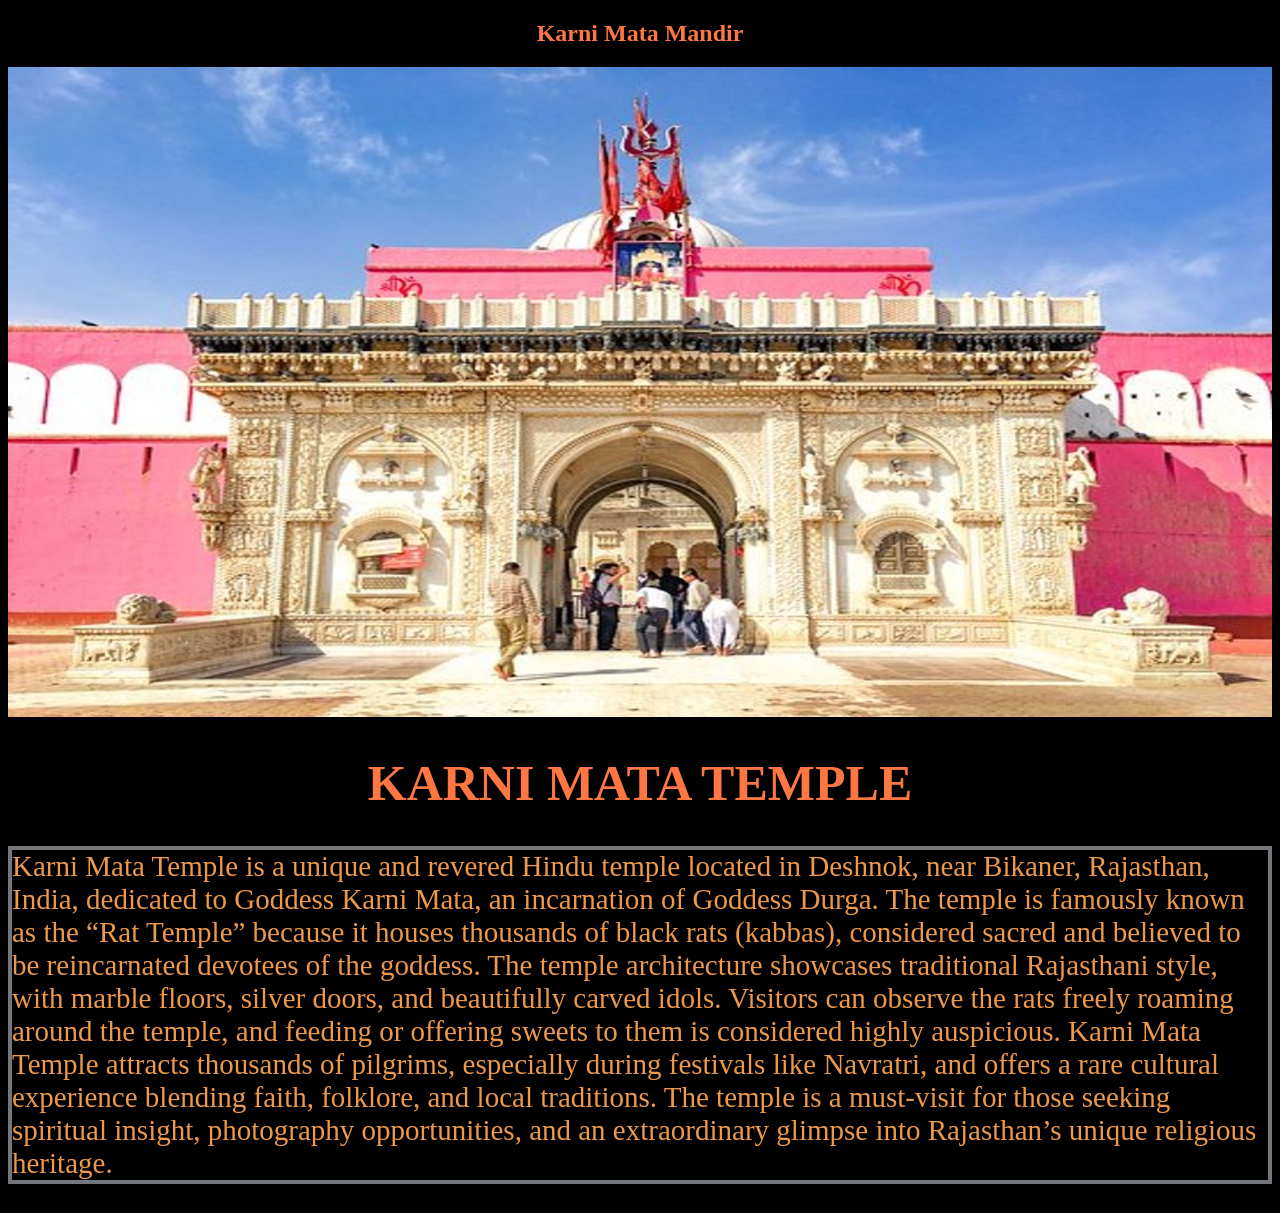
<file: UI/places/karnimata.html>
<!DOCTYPE html>
<html lang="en">
<head>
    <meta charset="UTF-8">
    <meta name="viewport" content="width=device-width, initial-scale=1.0">
    <title>Document</title>
    <link rel="stylesheet" href="ui.css">
</head>
<body>
    <header>
        <div>
            <h2>Karni Mata Mandir</h2>
        </div>
    </header>
    <img src="karni-mata-temple_1618058754.jpg"width="100%"height="650px">
    <h1>KARNI MATA TEMPLE
    </h1>
    <p>

Karni Mata Temple is a unique and revered Hindu temple located in Deshnok, near Bikaner, Rajasthan, India, dedicated to Goddess Karni Mata, an incarnation of Goddess Durga. The temple is famously known as the “Rat Temple” because it houses thousands of black rats (kabbas), considered sacred and believed to be reincarnated devotees of the goddess.

The temple architecture showcases traditional Rajasthani style, with marble floors, silver doors, and beautifully carved idols. Visitors can observe the rats freely roaming around the temple, and feeding or offering sweets to them is considered highly auspicious.

Karni Mata Temple attracts thousands of pilgrims, especially during festivals like Navratri, and offers a rare cultural experience blending faith, folklore, and local traditions. The temple is a must-visit for those seeking spiritual insight, photography opportunities, and an extraordinary glimpse into Rajasthan’s unique religious heritage.

</p>
</body>
</html>
</file>
<file: UI/style.css>
body::before {
    /* REQUIRED: Creates the virtual box */
    content: ""; 
    
    /* Position and Size: Makes the box cover the entire screen */
    position: absolute;
    top: 0;
    left: 0;
    width: 100%;
    height: 100%;
    
    /* Stacking: Puts the background layer *behind* the actual content */
    z-index: -1; 
    
    /* 🖼️ IMAGE PROPERTIES: Apply the image, size, and centering here */
   background-image: linear-gradient(rgba(0,0,0,0.7)), url(bg.avif); 
    background-repeat: no-repeat;
    background-size: cover;
    background-position: center center;
    
    opacity: 0.9; 
}
#span2{
    margin-right:150px;
}
#d2{
    color: white;
    font-size: 30px;
    text-align: center;
    height: 130px;
    width:100%;
    background-color: black;
}
#head{
    padding-bottom: 20px;
    font-family:Arial, Helvetica, sans-serif;
    color:white(110, 63, 30);
    font-size: 70px;
    margin-left: 150px;
    font-weight: 900;

}
#a1{
    text-align: center;
    color: white;
    font-size: 90px;
}
#p1
{
    text-align: center;
    font-size: 35px;
    color: white;
}
#but1{
     text-decoration: none;
    margin-left: 250px;
    width:400px;
    height:70px;
    background-color: rgb(185, 125, 29);
    border-radius: 10px;
    font-size:10px;
   
}
#but2{
    width:400px;
    height:70px;
    background-color: black;
    color:white;
    border-radius: 10px;
    margin-left: 100px;
}
#pre1{
    text-align: center;
}
.d2 {
    height: 430px;
    width: 500px;
    border-radius: 20px;
    margin-left: 150px;
    text-align: center;
    background-color: burlywood;
    margin:20px;
    margin-top: 10px;
}

.d2 img {
    width: 100%;
    display: block; /* Removes any tiny space below the image */
    border-radius: 20px 20px 0 0;
}
#he2{
    text-align: center;
    
}
body{
background-color: black;
}
#headiv::after {
    content: "";
    display: table;
    clear: both;
}
.places{
    color:white;
    font-size:20px;

}
.card-container {
    display: flex; 
    margin-top: 20px 10px;
    justify-content:center; 
    flex-wrap: wrap;
    position: relative;
}
#but3{
    margin-top: 20px;
    margin-left: 550px;
    text-align: centre;
    width:400px;
    height: 50px;
    font-weight: 700;
    font-size: 30px;
    border-radius: 20px;
    background-color: burlywood;
}
#drop1{
    margin-top: 0px;
    margin-left: 250px;
    width: 200px;
    height: 30px;
    background-color: beige;
    text-align: center;
    font-size:15px;
    padding: auto;
}
#globe{
    height: 30px;
    width: 30px;
    
} 
.d2 .text{
 position:absolute;
 right: 5px;
 top: 5px;
}
</file>
<file: UI/places.css>
.card-container {
    display: flex; 
    margin-top: 20px 10px;
    justify-content:center; 
    flex-wrap: wrap;
}
.d2 {
    height: 430px;
    width: 500px;
    border-radius: 20px;
    margin-left: 150px;
    text-align: center;
    background-color: burlywood;
    margin:20px;
    margin-top: 10px;
    border: 3px solid goldenrod;
}
.d2 img {
    width: 100%;
    display: block; /* Removes any tiny space below the image */
    border-radius: 20px 20px 0 0;
}
body{
    background-color: black;
}
H1{
    text-align: center;
    color: rgb(224, 117, 51);
    text-decoration: underline goldenrod;
    font-size: 50px;
}
span{
    color:gold;
}
</file>
<file: UI/places/ui.css>
h1{
    font-size: 50px;
    color: #FE7743;
    text-align: center;
    
}
body{
    background-color:black;
}
p{
    color:#EC994B;
    font-size: 29px;
    border: 4px solid #73777B;
}
.separation{
    height: 10px;
    background-color: gray;
}
span{
    color: white;
}
div{
    background-color:black;
    color:#FE7743 ;
    text-align:center;
}
</file>
